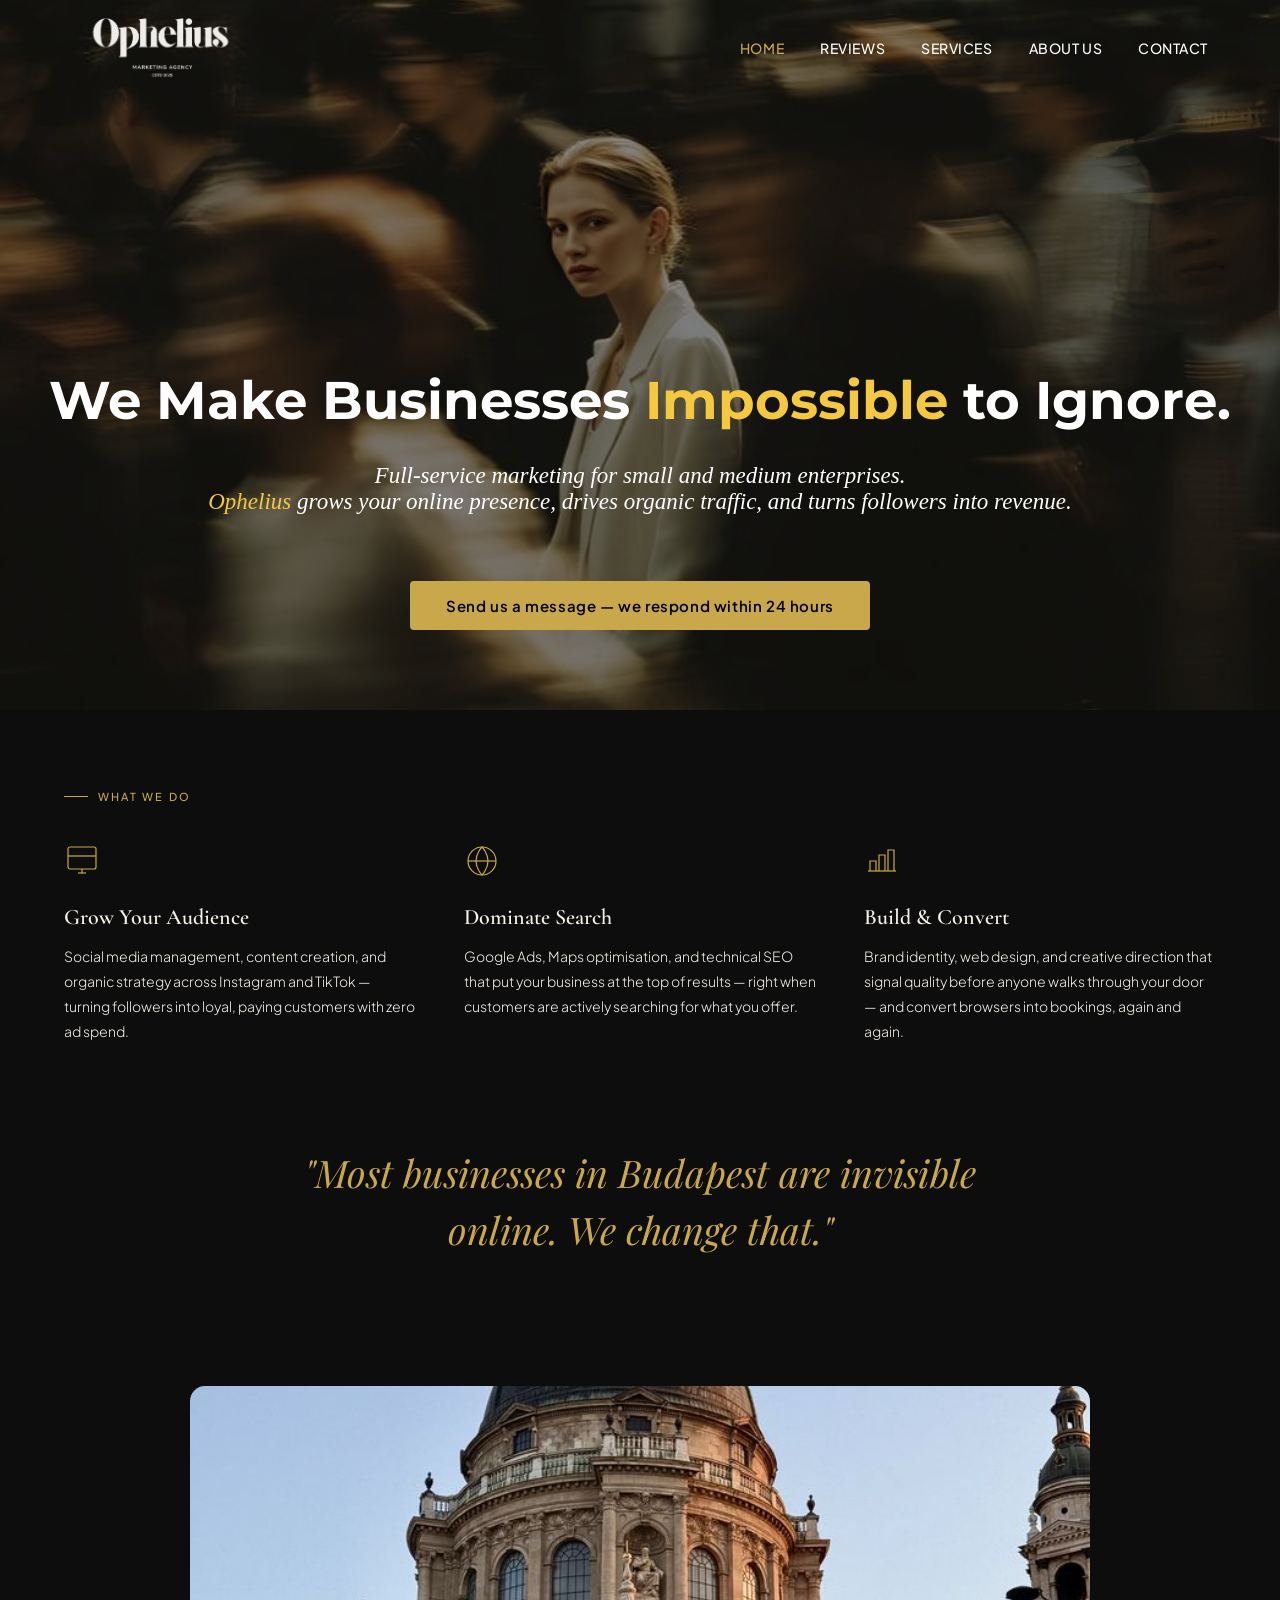
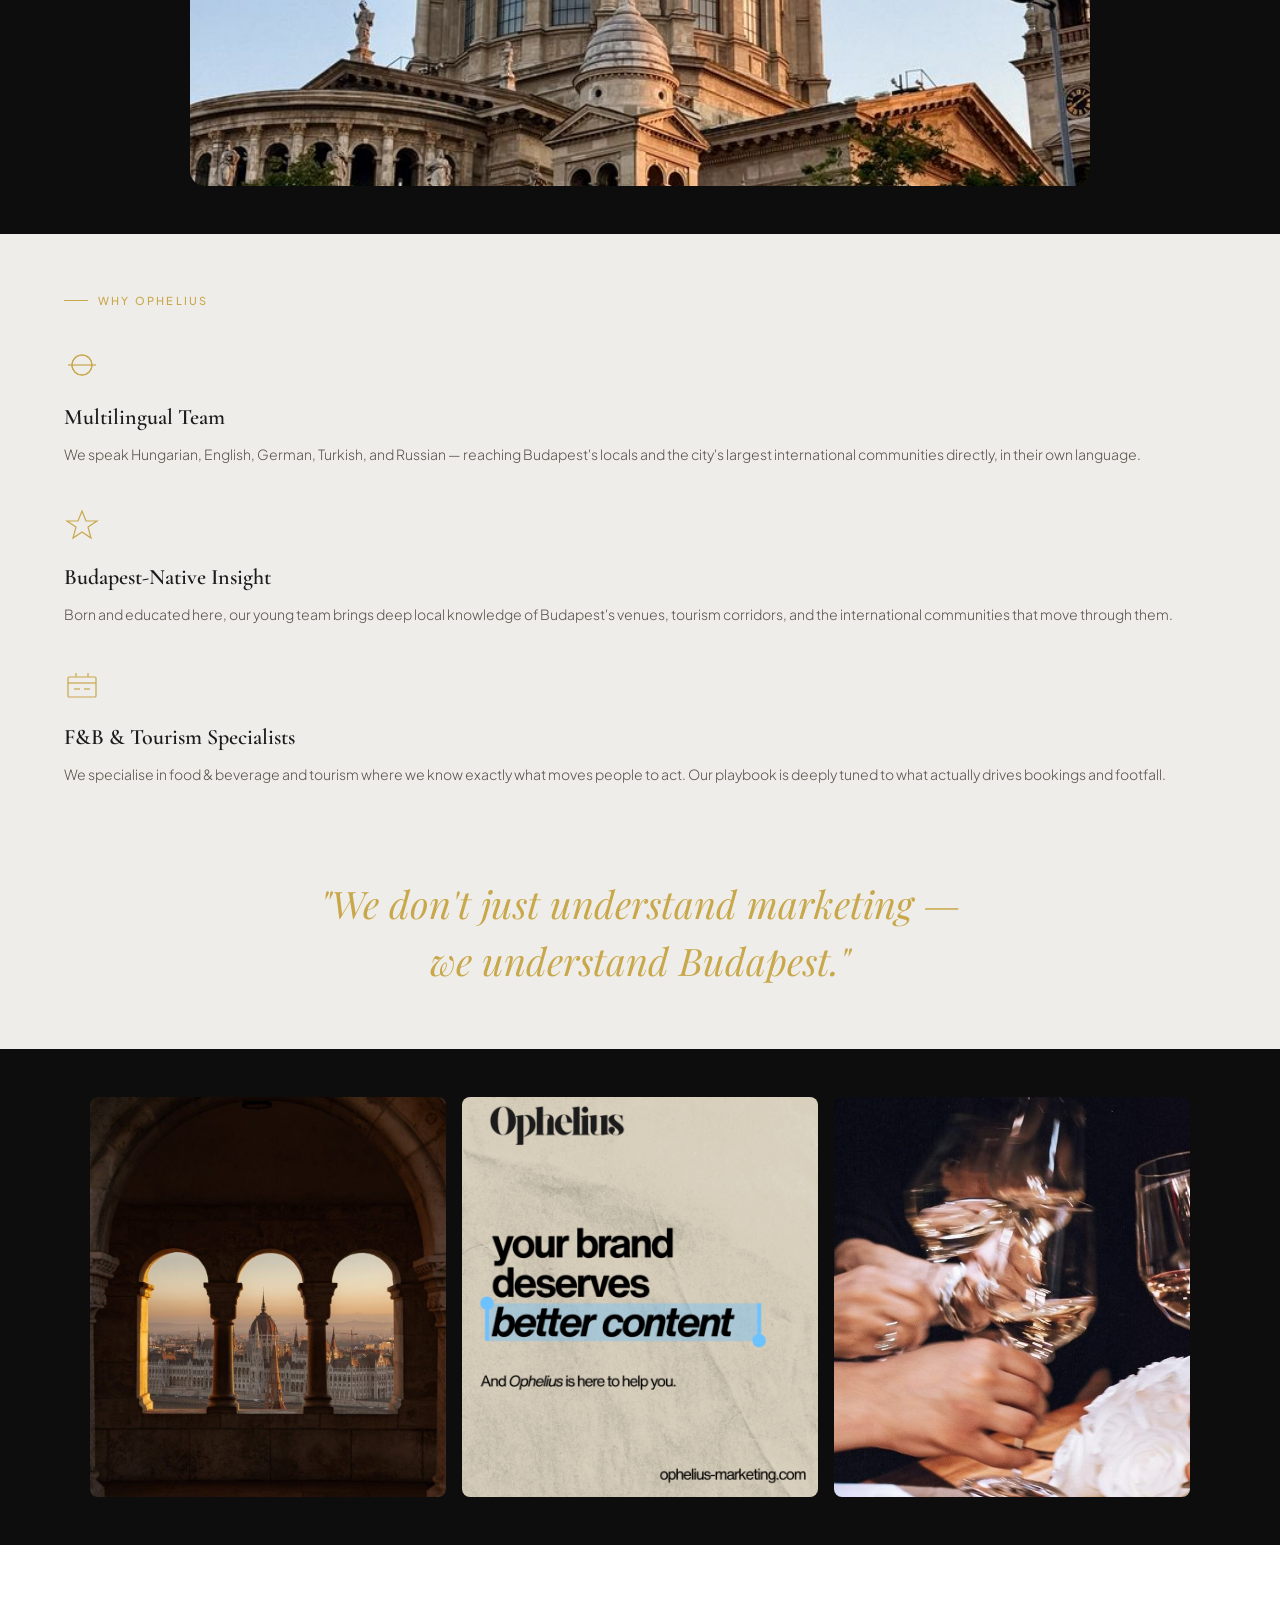
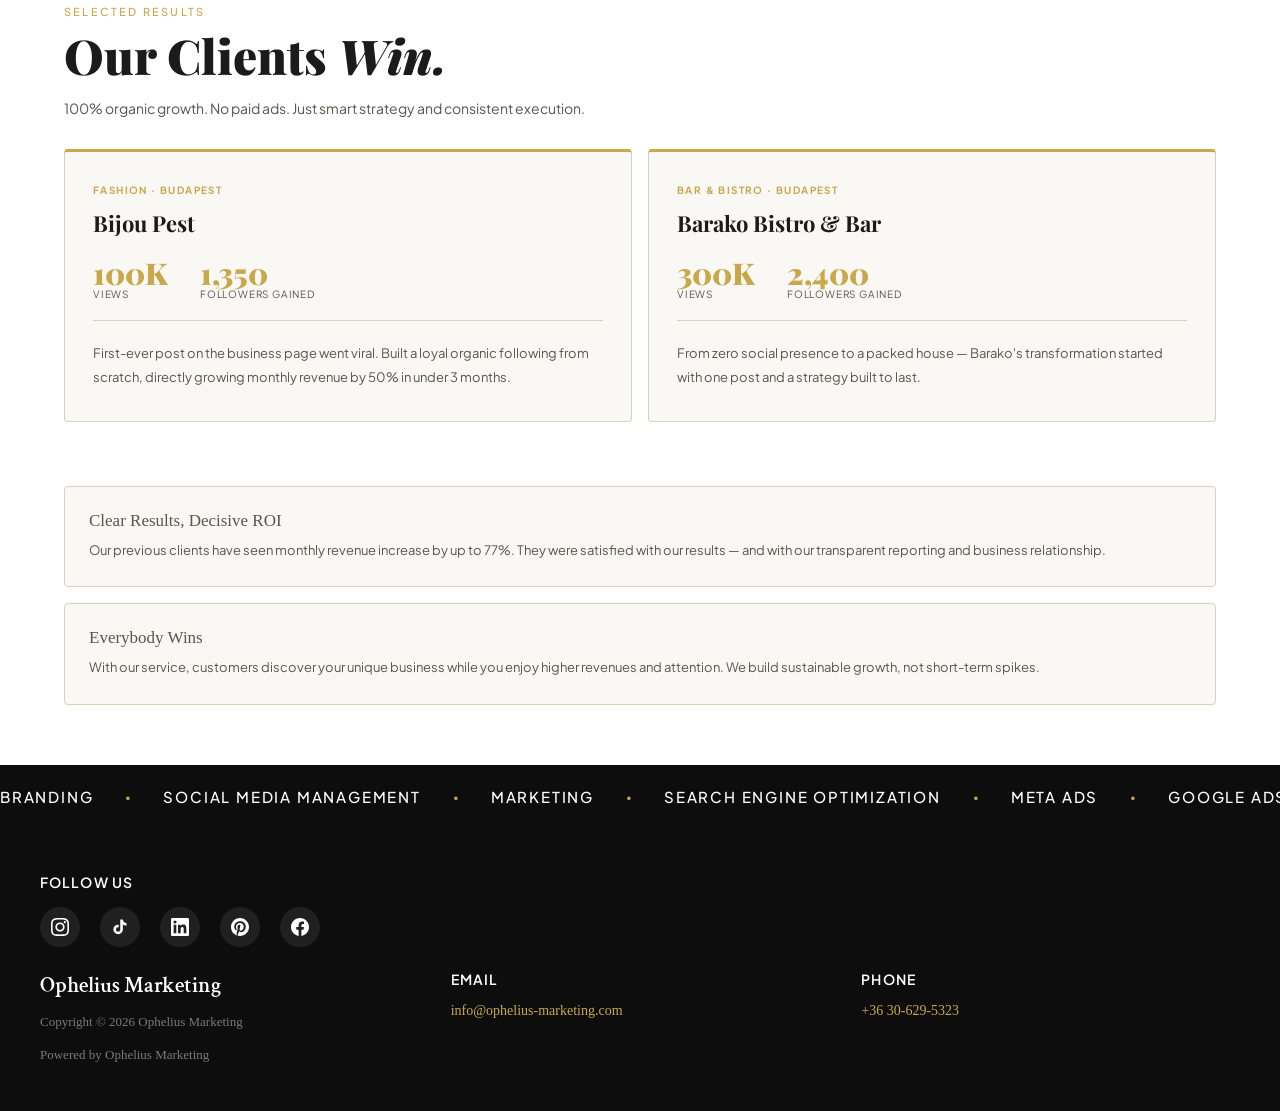
<file: index.html>
<!DOCTYPE html>
<html lang="en">
<head>
  <meta charset="UTF-8">
  <meta name="viewport" content="width=device-width, initial-scale=1">
  <title>Ophelius Marketing | Budapest Digital Marketing Agency</title>
  <meta name="description" content="Ophelius Marketing is Budapest's full-service digital marketing agency. We grow local businesses through social media, SEO, Google Ads, and brand strategy — with proven results.">
  <link rel="preconnect" href="https://fonts.googleapis.com">
  <link rel="preconnect" href="https://fonts.gstatic.com" crossorigin>
  <link href="https://fonts.googleapis.com/css2?family=Crimson+Text:ital,wght@0,400;0,600;1,400;1,600&family=Plus+Jakarta+Sans:wght@300;400;500;600&family=Cormorant+Garamond:ital,wght@0,400;0,600;1,400&family=Playfair+Display:ital,wght@0,400;0,700;0,900;1,400&family=Montserrat:wght@400;500;600&display=swap" rel="stylesheet">
  <link rel="icon" type="image/png" sizes="192x192" href="assets/images/favicon.png">
  <link rel="icon" type="image/png" sizes="512x512" href="assets/images/favicon.png">
  <link rel="apple-touch-icon" href="assets/images/favicon.png">
  <link rel="shortcut icon" href="assets/images/favicon.png">
  <!-- Open Graph / Social -->
  <meta property="og:type" content="website">
  <meta property="og:url" content="https://ophelius-marketing.com/">
  <meta property="og:title" content="Ophelius Marketing | Budapest Digital Marketing Agency">
  <meta property="og:description" content="Ophelius Marketing is Budapest's full-service digital marketing agency. We grow local businesses through social media, SEO, Google Ads, and brand strategy — with proven results.">
  <meta property="og:image" content="https://ophelius-marketing.com/assets/images/favicon.png">
  <link rel="stylesheet" href="assets/style.css">
</head>
<body class="page-wrap">

  <!-- ===================== HEADER ===================== -->
  <header class="site-header" id="site-header">
    <div class="header-inner">
      <a href="index.html" class="site-logo" aria-label="Ophelius Marketing">
        <img src="assets/images/cropped-cropped-LOGO-1-1-365x122.png" alt="Ophelius Marketing" width="180">
      </a>
      <nav class="site-nav" aria-label="Primary Navigation">
        <ul>
          <li><a href="index.html" class="active">Home</a></li>
          <li><a href="blogs.html">Reviews</a></li>
          <li><a href="gallery.html">Services</a></li>
          <li><a href="biography.html">About Us</a></li>
          <li><a href="contact.html">Contact</a></li>
        </ul>
      </nav>
      <button class="nav-toggle" id="nav-toggle" aria-label="Open menu" aria-expanded="false">
        <span></span><span></span><span></span>
      </button>
    </div>
  </header>

  <!-- Mobile menu -->
  <div class="mobile-menu" id="mobile-menu" role="dialog" aria-label="Mobile Navigation">
    <button class="mobile-close" id="mobile-close" aria-label="Close menu">&times;</button>
    <a href="index.html">Home</a>
    <a href="blogs.html">Reviews</a>
    <a href="gallery.html">Services</a>
    <a href="biography.html">About Us</a>
    <a href="contact.html">Contact</a>
  </div>

  <!-- ===================== MAIN ===================== -->
  <main>

    <!-- HERO -->
    <section class="hero" style="background-image: url('assets/images/0bbeb3fa6878ac8c0784dcdfbcbe0fd9.png');">
      <div class="hero-content">
        <h1 class="hero-title"><b>We Make Businesses <span style="color:#F5C842">Impossible</span> to Ignore.</b></h1>
        <p class="hero-subtitle">
          <i>Full-service marketing for small and medium enterprises.</i><br>
          <i><span style="color:#F5C842">Ophelius</span> grows your online presence, drives organic traffic, and turns followers into revenue.</i>
        </p>
        <a href="contact.html" class="hero-cta">Send us a message — we respond within 24 hours</a>
      </div>
    </section>

    <!-- WHAT WE DO -->
    <section class="section-dark">
      <div class="container">
        <div class="section-label">What We Do</div>

        <div class="services-grid">

          <!-- Grow Your Audience -->
          <div class="service-item">
            <svg class="service-icon" viewBox="0 0 36 36" fill="none" stroke="#C9A84C" stroke-width="1.2">
              <rect x="4" y="4" width="28" height="22" rx="2"/>
              <path d="M4 13 L32 13"/>
              <path d="M14 30 L22 30"/>
              <path d="M18 26 L18 30"/>
            </svg>
            <div class="service-title">Grow Your Audience</div>
            <p class="service-desc">Social media management, content creation, and organic strategy across Instagram and TikTok — turning followers into loyal, paying customers with zero ad spend.</p>
          </div>

          <!-- Dominate Search -->
          <div class="service-item">
            <svg class="service-icon" viewBox="0 0 36 36" fill="none" stroke="#C9A84C" stroke-width="1.2">
              <circle cx="18" cy="18" r="14"/>
              <path d="M18 4 C18 4 24 10 24 18 C24 26 18 32 18 32"/>
              <path d="M18 4 C18 4 12 10 12 18 C12 26 18 32 18 32"/>
              <path d="M4 18 L32 18"/>
            </svg>
            <div class="service-title">Dominate Search</div>
            <p class="service-desc">Google Ads, Maps optimisation, and technical SEO that put your business at the top of results — right when customers are actively searching for what you offer.</p>
          </div>

          <!-- Build & Convert -->
          <div class="service-item">
            <svg class="service-icon" viewBox="0 0 36 36" fill="none" stroke="#C9A84C" stroke-width="1.2">
              <path d="M6 28 L6 18 L12 18 L12 28"/>
              <path d="M15 28 L15 12 L21 12 L21 28"/>
              <path d="M24 28 L24 7 L30 7 L30 28"/>
              <path d="M4 28 L32 28"/>
            </svg>
            <div class="service-title">Build &amp; Convert</div>
            <p class="service-desc">Brand identity, web design, and creative direction that signal quality before anyone walks through your door — and convert browsers into bookings, again and again.</p>
          </div>

        </div>

        <div class="section-pullquote">"Most businesses in Budapest are invisible online. We change that."</div>
      </div>
    </section>

    <!-- IMAGE GRID 1 -->
    <section class="section-img-pad">
      <div style="max-width:900px; margin:0 auto;">
        <img src="assets/images/St_-Stephens-Basilica-Budapest-Hungary-🇭🇺-1-1.png" alt="St. Stephen's Basilica Budapest" style="border-radius:15px; width:100%; height:400px; object-fit:cover;">
      </div>
    </section>

    <!-- WHY OPHELIUS -->
    <section class="section-light section-why-pad">
      <div class="container">
        <div class="section-label">Why Ophelius</div>

        <div class="why-stack">

          <div class="why-item">
            <svg class="why-icon" viewBox="0 0 36 36" fill="none" stroke="#C9A84C" stroke-width="1.2">
              <circle cx="18" cy="18" r="10"/>
              <path d="M18 8 C12 8 8 13 8 18 C8 23 12 28 18 28"/>
              <path d="M18 8 C24 8 28 13 28 18 C28 23 24 28 18 28"/>
              <path d="M4 18 L32 18"/>
            </svg>
            <div class="why-title">Multilingual Team</div>
            <p class="why-desc">We speak Hungarian, English, German, Turkish, and Russian — reaching Budapest's locals and the city's largest international communities directly, in their own language.</p>
          </div>

          <div class="why-item">
            <svg class="why-icon" viewBox="0 0 36 36" fill="none" stroke="#C9A84C" stroke-width="1.2">
              <path d="M18 4 L22 14 L33 14 L24 20 L27 31 L18 25 L9 31 L12 20 L3 14 L14 14 Z"/>
            </svg>
            <div class="why-title">Budapest-Native Insight</div>
            <p class="why-desc">Born and educated here, our young team brings deep local knowledge of Budapest's venues, tourism corridors, and the international communities that move through them.</p>
          </div>

          <div class="why-item">
            <svg class="why-icon" viewBox="0 0 36 36" fill="none" stroke="#C9A84C" stroke-width="1.2">
              <rect x="4" y="10" width="28" height="20" rx="1"/>
              <path d="M4 16 L32 16"/>
              <path d="M12 10 L12 6"/>
              <path d="M24 10 L24 6"/>
              <path d="M10 22 L16 22"/>
              <path d="M20 22 L26 22"/>
            </svg>
            <div class="why-title">F&amp;B &amp; Tourism Specialists</div>
            <p class="why-desc">We specialise in food &amp; beverage and tourism where we know exactly what moves people to act. Our playbook is deeply tuned to what actually drives bookings and footfall.</p>
          </div>

        </div>

        <div class="section-pullquote" style="font-size: clamp(20px,5vw,38px);">
          "We don't just understand marketing —<br>we understand Budapest."
        </div>
      </div>
    </section>

    <!-- IMAGE GRID 2 -->
    <section class="section-img-pad">
      <div class="img-grid-3" style="max-width:1100px; margin:0 auto;">
        <img src="assets/images/1bec7fcb-c4ce-4c2f-89c2-190b8e54db8b.jpg" alt="Ophelius team" style="border-radius:8px; height:400px; object-fit:cover;">
        <img src="assets/images/1-6-768x1024.png" alt="Marketing results" style="border-radius:8px; height:400px; object-fit:cover;">
        <img src="assets/images/ca3330f223b7a6a7fc8e0fd6c799f4d2.jpg" alt="Budapest marketing" class="hide-mobile" style="border-radius:8px; height:400px; object-fit:cover;">
      </div>
    </section>

    <!-- OUR CLIENTS WIN -->
    <section class="results-section">
      <div class="container">
        <div class="results-label">Selected Results</div>
        <h2 class="results-headline">Our Clients <em style="font-style:italic">Win.</em></h2>
        <p class="results-subtext">100% organic growth. No paid ads. Just smart strategy and consistent execution.</p>

        <div class="results-cards">

          <!-- Bijou Pest -->
          <div class="result-card">
            <div class="result-card-body">
              <div class="result-card-tag">Fashion · Budapest</div>
              <div class="result-card-name">Bijou Pest</div>
              <div class="result-stats">
                <div>
                  <div class="result-stat-number">100K</div>
                  <div class="result-stat-label">Views</div>
                </div>
                <div>
                  <div class="result-stat-number">1,350</div>
                  <div class="result-stat-label">Followers Gained</div>
                </div>
              </div>
              <p class="result-card-desc">First-ever post on the business page went viral. Built a loyal organic following from scratch, directly growing monthly revenue by 50% in under 3 months.</p>
            </div>
          </div>

          <!-- Barako Bistro -->
          <div class="result-card">
            <div class="result-card-body">
              <div class="result-card-tag">Bar &amp; Bistro · Budapest</div>
              <div class="result-card-name">Barako Bistro &amp; Bar</div>
              <div class="result-stats">
                <div>
                  <div class="result-stat-number">300K</div>
                  <div class="result-stat-label">Views</div>
                </div>
                <div>
                  <div class="result-stat-number">2,400</div>
                  <div class="result-stat-label">Followers Gained</div>
                </div>
              </div>
              <p class="result-card-desc">From zero social presence to a packed house — Barako's transformation started with one post and a strategy built to last.</p>
            </div>
          </div>

        </div>

        <div class="value-props">
          <div class="value-prop">
            <span class="value-prop-title">Clear Results, Decisive ROI</span>
            <p class="value-prop-desc">Our previous clients have seen monthly revenue increase by up to 77%. They were satisfied with our results — and with our transparent reporting and business relationship.</p>
          </div>
          <div class="value-prop">
            <span class="value-prop-title">Everybody Wins</span>
            <p class="value-prop-desc">With our service, customers discover your unique business while you enjoy higher revenues and attention. We build sustainable growth, not short-term spikes.</p>
          </div>
        </div>
      </div>
    </section>

    <!-- WORD TICKER -->
    <section class="word-ticker-section">
      <div class="word-ticker-track">
        <span>Branding</span><span class="ticker-dot">&#8226;</span>
        <span>Social Media Management</span><span class="ticker-dot">&#8226;</span>
        <span>Marketing</span><span class="ticker-dot">&#8226;</span>
        <span>Search Engine Optimization</span><span class="ticker-dot">&#8226;</span>
        <span>Meta Ads</span><span class="ticker-dot">&#8226;</span>
        <span>Google Ads</span><span class="ticker-dot">&#8226;</span>
        <span>ROI-Focused</span><span class="ticker-dot">&#8226;</span>
        <span>Brand Identity</span><span class="ticker-dot">&#8226;</span>
        <span>Content Marketing</span><span class="ticker-dot">&#8226;</span>
        <span>Full-Service Agency</span><span class="ticker-dot">&#8226;</span>
        <span>Branding</span><span class="ticker-dot">&#8226;</span>
        <span>Social Media Management</span><span class="ticker-dot">&#8226;</span>
        <span>Marketing</span><span class="ticker-dot">&#8226;</span>
        <span>Search Engine Optimization</span><span class="ticker-dot">&#8226;</span>
        <span>Meta Ads</span><span class="ticker-dot">&#8226;</span>
        <span>Google Ads</span><span class="ticker-dot">&#8226;</span>
        <span>ROI-Focused</span><span class="ticker-dot">&#8226;</span>
        <span>Brand Identity</span><span class="ticker-dot">&#8226;</span>
        <span>Content Marketing</span><span class="ticker-dot">&#8226;</span>
        <span>Full-Service Agency</span><span class="ticker-dot">&#8226;</span>
      </div>
    </section>

  </main>

  <!-- ===================== FOOTER ===================== -->
  <footer class="site-footer">
    <div class="footer-social" style="max-width:1200px; margin:0 auto 24px; padding:0;">
      <h3>Follow Us</h3>
      <div class="social-links">
        <a href="https://www.instagram.com/opheliusmarketing/" target="_blank" rel="noopener" aria-label="Instagram">
          <svg viewBox="0 0 24 24" xmlns="http://www.w3.org/2000/svg"><path d="M12 2.163c3.204 0 3.584.012 4.85.07 3.252.148 4.771 1.691 4.919 4.919.058 1.265.069 1.645.069 4.849 0 3.205-.012 3.584-.069 4.849-.149 3.225-1.664 4.771-4.919 4.919-1.266.058-1.644.07-4.85.07-3.204 0-3.584-.012-4.849-.07-3.26-.149-4.771-1.699-4.919-4.92-.058-1.265-.07-1.644-.07-4.849 0-3.204.013-3.583.07-4.849.149-3.227 1.664-4.771 4.919-4.919 1.266-.057 1.645-.069 4.849-.069zm0-2.163c-3.259 0-3.667.014-4.947.072-4.358.2-6.78 2.618-6.98 6.98-.059 1.281-.073 1.689-.073 4.948 0 3.259.014 3.668.072 4.948.2 4.358 2.618 6.78 6.98 6.98 1.281.058 1.689.072 4.948.072 3.259 0 3.668-.014 4.948-.072 4.354-.2 6.782-2.618 6.979-6.98.059-1.28.073-1.689.073-4.948 0-3.259-.014-3.667-.072-4.947-.196-4.354-2.617-6.78-6.979-6.98-1.281-.059-1.69-.073-4.949-.073zm0 5.838c-3.403 0-6.162 2.759-6.162 6.162s2.759 6.163 6.162 6.163 6.162-2.759 6.162-6.163c0-3.403-2.759-6.162-6.162-6.162zm0 10.162c-2.209 0-4-1.79-4-4 0-2.209 1.791-4 4-4s4 1.791 4 4c0 2.21-1.791 4-4 4zm6.406-11.845c-.796 0-1.441.645-1.441 1.44s.645 1.44 1.441 1.44c.795 0 1.439-.645 1.439-1.44s-.644-1.44-1.439-1.44z"/></svg>
        </a>
        <a href="https://www.tiktok.com/@opheliusmarketing" target="_blank" rel="noopener" aria-label="TikTok">
          <svg viewBox="0 0 24 24" xmlns="http://www.w3.org/2000/svg"><path d="M19.59 6.69a4.83 4.83 0 01-3.77-4.25V2h-3.45v13.67a2.89 2.89 0 01-2.88 2.5 2.89 2.89 0 01-2.89-2.89 2.89 2.89 0 012.89-2.89c.28 0 .54.04.79.1V9.01a6.27 6.27 0 00-.79-.05 6.34 6.34 0 00-6.34 6.34 6.34 6.34 0 006.34 6.34 6.34 6.34 0 006.33-6.34V8.69a8.22 8.22 0 004.79 1.53V6.77a4.85 4.85 0 01-1.02-.08z"/></svg>
        </a>
        <a href="https://www.linkedin.com/company/ophelius-marketing/" target="_blank" rel="noopener" aria-label="LinkedIn">
          <svg viewBox="0 0 24 24" xmlns="http://www.w3.org/2000/svg"><path d="M20.447 20.452h-3.554v-5.569c0-1.328-.027-3.037-1.852-3.037-1.853 0-2.136 1.445-2.136 2.939v5.667H9.351V9h3.414v1.561h.046c.477-.9 1.637-1.85 3.37-1.85 3.601 0 4.267 2.37 4.267 5.455v6.286zM5.337 7.433a2.062 2.062 0 01-2.063-2.065 2.064 2.064 0 112.063 2.065zm1.782 13.019H3.555V9h3.564v11.452zM22.225 0H1.771C.792 0 0 .774 0 1.729v20.542C0 23.227.792 24 1.771 24h20.451C23.2 24 24 23.227 24 22.271V1.729C24 .774 23.2 0 22.222 0h.003z"/></svg>
        </a>
        <a href="https://de.pinterest.com/opheliusmarketing/" target="_blank" rel="noopener" aria-label="Pinterest">
          <svg viewBox="0 0 24 24" xmlns="http://www.w3.org/2000/svg"><path d="M12 0C5.373 0 0 5.373 0 12c0 5.084 3.163 9.426 7.627 11.174-.105-.949-.2-2.405.042-3.441.218-.937 1.407-5.965 1.407-5.965s-.359-.719-.359-1.782c0-1.668.967-2.914 2.171-2.914 1.023 0 1.518.769 1.518 1.69 0 1.029-.655 2.568-.994 3.995-.283 1.194.599 2.169 1.777 2.169 2.133 0 3.772-2.249 3.772-5.495 0-2.873-2.064-4.882-5.012-4.882-3.414 0-5.418 2.561-5.418 5.207 0 1.031.397 2.138.893 2.738a.36.36 0 01.083.345l-.333 1.36c-.053.22-.174.267-.402.161-1.499-.698-2.436-2.889-2.436-4.649 0-3.785 2.75-7.262 7.929-7.262 4.163 0 7.398 2.967 7.398 6.931 0 4.136-2.607 7.464-6.227 7.464-1.216 0-2.359-.632-2.75-1.378l-.748 2.853c-.271 1.043-1.002 2.35-1.492 3.146C9.57 23.812 10.763 24 12 24c6.627 0 12-5.373 12-12S18.627 0 12 0z"/></svg>
        </a>
        <a href="https://www.facebook.com/profile.php?id=61568057847936" target="_blank" rel="noopener" aria-label="Facebook">
          <svg viewBox="0 0 24 24" xmlns="http://www.w3.org/2000/svg"><path d="M24 12.073c0-6.627-5.373-12-12-12s-12 5.373-12 12c0 5.99 4.388 10.954 10.125 11.854v-8.385H7.078v-3.47h3.047V9.43c0-3.007 1.792-4.669 4.533-4.669 1.312 0 2.686.235 2.686.235v2.953H15.83c-1.491 0-1.956.925-1.956 1.874v2.25h3.328l-.532 3.47h-2.796v8.385C19.612 23.027 24 18.062 24 12.073z"/></svg>
        </a>
      </div>
    </div>

    <div class="footer-inner">
      <div class="footer-brand">
        <div class="footer-brand-name">Ophelius Marketing</div>
        <div class="footer-copyright">
          <p>Copyright &copy; 2026 Ophelius Marketing</p>
          <p>Powered by Ophelius Marketing</p>
        </div>
      </div>
      <div class="footer-col">
        <h3>Email</h3>
        <p><a href="mailto:info@ophelius-marketing.com">info@ophelius-marketing.com</a></p>
      </div>
      <div class="footer-col">
        <h3>Phone</h3>
        <p><a href="tel:+36306295323">+36 30-629-5323</a></p>
      </div>
    </div>
  </footer>

  <script>
    // Header scroll behavior
    const header = document.getElementById('site-header');
    window.addEventListener('scroll', () => {
      if (window.scrollY > 60) header.classList.add('scrolled');
      else header.classList.remove('scrolled');
    });

    // Mobile menu
    const navToggle = document.getElementById('nav-toggle');
    const mobileMenu = document.getElementById('mobile-menu');
    const mobileClose = document.getElementById('mobile-close');

    navToggle.addEventListener('click', () => {
      mobileMenu.classList.add('open');
      navToggle.setAttribute('aria-expanded', 'true');
    });
    mobileClose.addEventListener('click', () => {
      mobileMenu.classList.remove('open');
      navToggle.setAttribute('aria-expanded', 'false');
    });
  </script>
</body>
</html>
</file>
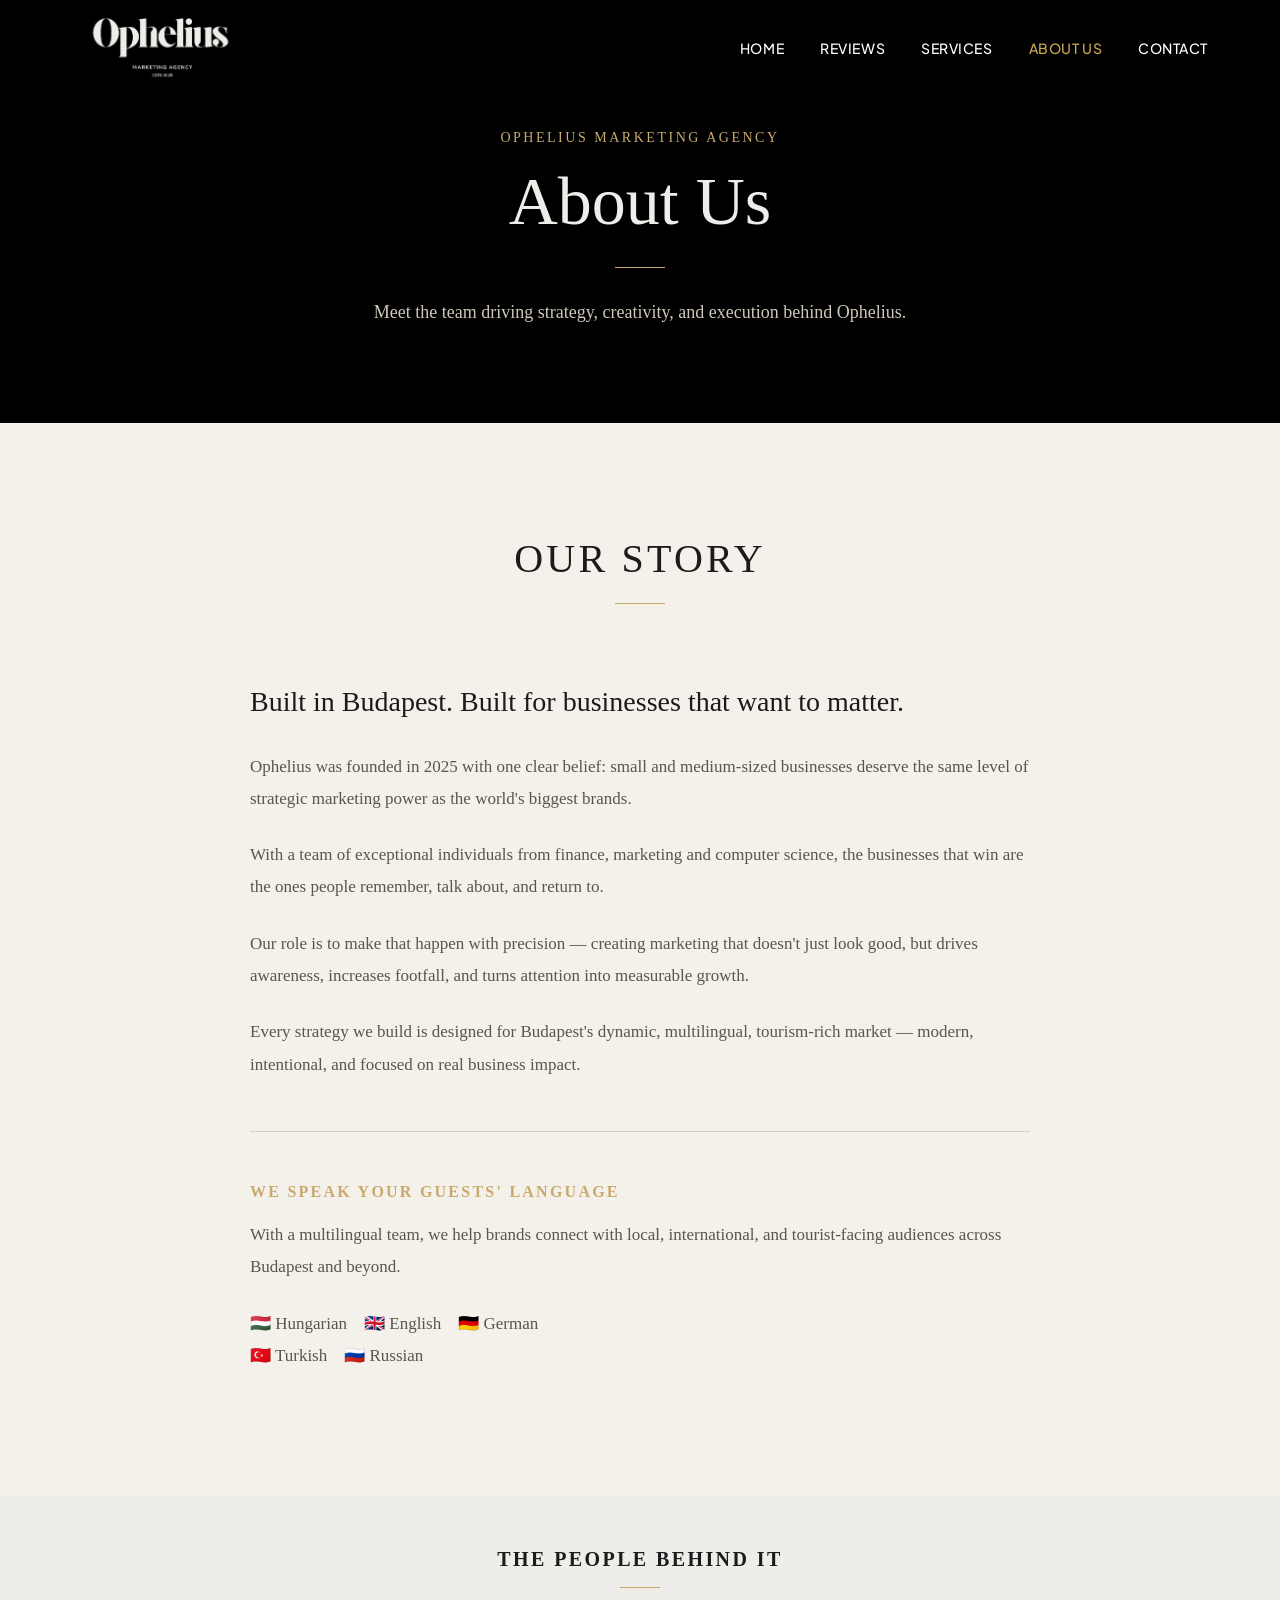
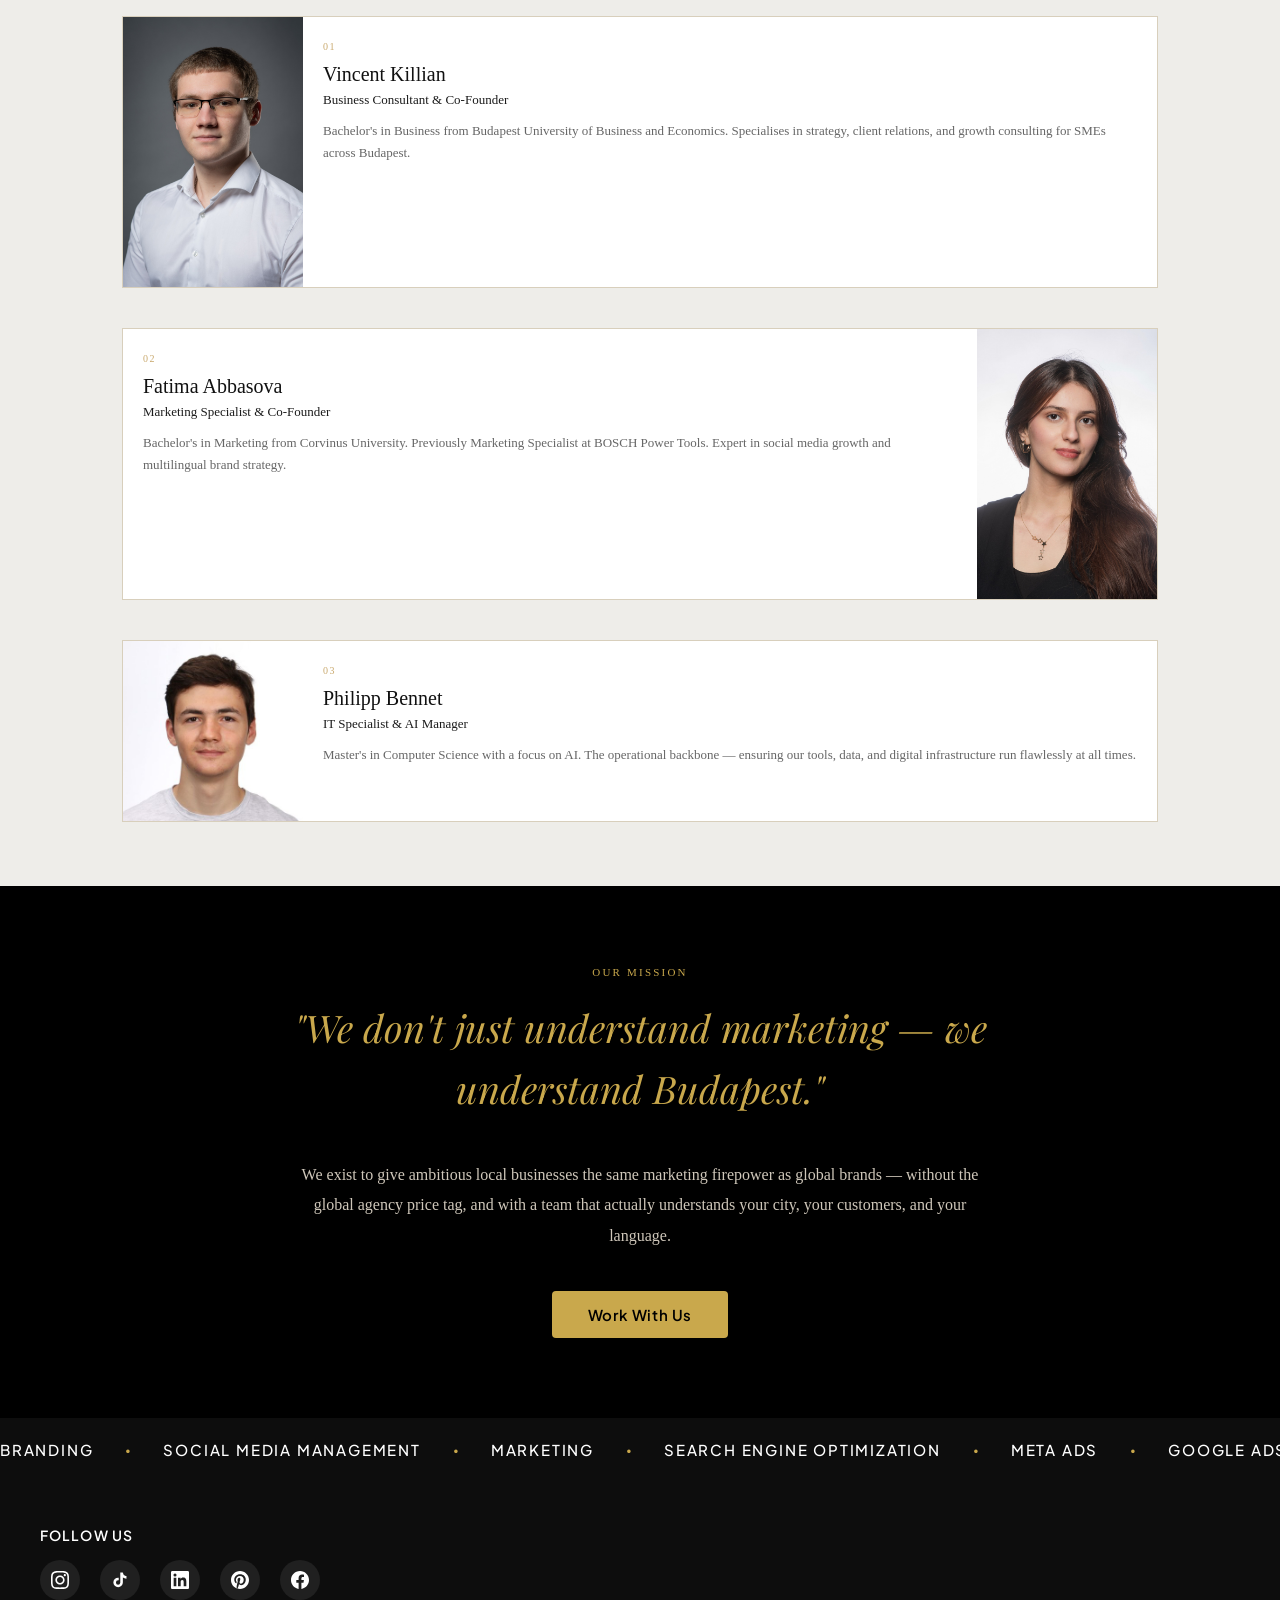
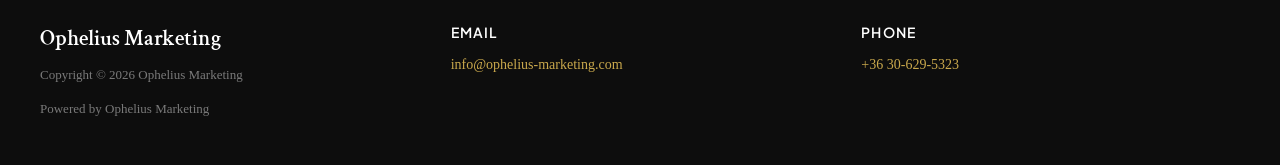
<file: biography.html>
<!DOCTYPE html>
<html lang="en">
<head>
  <meta charset="UTF-8">
  <meta name="viewport" content="width=device-width, initial-scale=1">
  <title>About Us | Ophelius Marketing Budapest</title>
  <meta name="description" content="Meet the team driving strategy, creativity, and execution behind Ophelius Marketing — built in Budapest, built for businesses that want to matter.">
  <link rel="preconnect" href="https://fonts.googleapis.com">
  <link rel="preconnect" href="https://fonts.gstatic.com" crossorigin>
  <link href="https://fonts.googleapis.com/css2?family=Crimson+Text:ital,wght@0,400;0,600;1,400;1,600&family=Plus+Jakarta+Sans:wght@300;400;500;600&family=Playfair+Display:ital,wght@0,400;0,700;0,900;1,400&family=Montserrat:wght@400;500;600&display=swap" rel="stylesheet">
  <link rel="icon" type="image/png" href="assets/images/favicon.png">
  <link rel="apple-touch-icon" href="assets/images/favicon.png">
  <link rel="stylesheet" href="assets/style.css">
  <style>
    /* Ticker / logo carousel */
    .logo-ticker {
      background: #f4f1eb;
      padding: 40px 0;
      overflow: hidden;
      border-top: 1px solid #d8cfbc;
      border-bottom: 1px solid #d8cfbc;
    }
    .ticker-label {
      text-align: center;
      font-family: Georgia, serif;
      font-size: 11px;
      letter-spacing: 0.2em;
      color: #c9a96e;
      text-transform: uppercase;
      margin-bottom: 28px;
    }
    .ticker-track {
      display: flex;
      gap: 80px;
      align-items: center;
      animation: ticker-scroll 20s linear infinite;
      width: max-content;
    }
    .ticker-track img {
      height: 40px;
      width: auto;
      opacity: 0.55;
      filter: grayscale(100%);
      transition: opacity 0.3s, filter 0.3s;
    }
    .ticker-track img:hover { opacity: 1; filter: none; }
    @keyframes ticker-scroll {
      0%   { transform: translateX(0); }
      100% { transform: translateX(-50%); }
    }
    .ticker-wrap {
      overflow: hidden;
      position: relative;
    }
    .ticker-wrap::before,
    .ticker-wrap::after {
      content: '';
      position: absolute;
      top: 0; bottom: 0;
      width: 80px;
      z-index: 2;
    }
    .ticker-wrap::before { left: 0; background: linear-gradient(to right, #f4f1eb, transparent); }
    .ticker-wrap::after  { right: 0; background: linear-gradient(to left, #f4f1eb, transparent); }
  </style>
</head>
<body class="page-wrap">

  <!-- ===================== HEADER ===================== -->
  <header class="site-header scrolled" id="site-header">
    <div class="header-inner">
      <a href="index.html" class="site-logo" aria-label="Ophelius Marketing">
        <img src="assets/images/cropped-cropped-LOGO-1-1-365x122.png" alt="Ophelius Marketing" width="180">
      </a>
      <nav class="site-nav" aria-label="Primary Navigation">
        <ul>
          <li><a href="index.html">Home</a></li>
          <li><a href="blogs.html">Reviews</a></li>
          <li><a href="gallery.html">Services</a></li>
          <li><a href="biography.html" class="active">About Us</a></li>
          <li><a href="contact.html">Contact</a></li>
        </ul>
      </nav>
      <button class="nav-toggle" id="nav-toggle" aria-label="Open menu" aria-expanded="false">
        <span></span><span></span><span></span>
      </button>
    </div>
  </header>

  <!-- Mobile menu -->
  <div class="mobile-menu" id="mobile-menu" role="dialog" aria-label="Mobile Navigation">
    <button class="mobile-close" id="mobile-close" aria-label="Close menu">&times;</button>
    <a href="index.html">Home</a>
    <a href="blogs.html">Reviews</a>
    <a href="gallery.html">Services</a>
    <a href="biography.html">About Us</a>
    <a href="contact.html">Contact</a>
  </div>

  <!-- ===================== MAIN ===================== -->
  <main>

    <!-- PAGE HERO -->
    <section class="page-hero">
      <p class="page-hero-label">Ophelius Marketing Agency</p>
      <h1>About Us</h1>
      <div class="page-hero-rule"></div>
      <p class="page-hero-desc">Meet the team driving strategy, creativity, and execution behind Ophelius.</p>
    </section>

    <!-- OUR STORY -->
    <section class="story-section">
      <div class="story-header">
        <h2>Our Story</h2>
        <div class="story-rule"></div>
      </div>

      <div class="story-body">
        <div class="story-content">

          <h3>Built in Budapest. Built for businesses that want to matter.</h3>

          <p>Ophelius was founded in 2025 with one clear belief: small and medium-sized businesses deserve the same level of strategic marketing power as the world's biggest brands.</p>

          <p>With a team of exceptional individuals from finance, marketing and computer science, the businesses that win are the ones people remember, talk about, and return to.</p>

          <p>Our role is to make that happen with precision — creating marketing that doesn't just look good, but drives awareness, increases footfall, and turns attention into measurable growth.</p>

          <p>Every strategy we build is designed for Budapest's dynamic, multilingual, tourism-rich market — modern, intentional, and focused on real business impact.</p>

          <div class="story-divider"></div>

          <h4 class="languages-heading">We speak your guests' language</h4>

          <p class="languages-intro">With a multilingual team, we help brands connect with local, international, and tourist-facing audiences across Budapest and beyond.</p>

          <p class="languages-list">
            🇭🇺 Hungarian &nbsp;&nbsp; 🇬🇧 English &nbsp;&nbsp; 🇩🇪 German<br>
            🇹🇷 Turkish &nbsp;&nbsp; 🇷🇺 Russian
          </p>

        </div>
      </div>
    </section>

    <!-- TEAM -->
    <section class="team-section">
      <div class="team-header">
        <p>The People Behind It</p>
        <div class="team-rule"></div>
      </div>

      <div class="team-grid">

        <div class="team-card">
          <img src="assets/images/Vincent-Killian.jpg" alt="Vincent Killian">
          <div class="team-card-body">
            <p class="team-card-num">01</p>
            <h3 class="team-card-name">Vincent Killian</h3>
            <p class="team-card-role">Business Consultant &amp; Co-Founder</p>
            <p class="team-card-bio">Bachelor's in Business from Budapest University of Business and Economics. Specialises in strategy, client relations, and growth consulting for SMEs across Budapest.</p>
          </div>
        </div>

        <div class="team-card team-card--reverse">
          <img src="assets/images/Fatima-Abbasova.jpg" alt="Fatima Abbasova">
          <div class="team-card-body">
            <p class="team-card-num">02</p>
            <h3 class="team-card-name">Fatima Abbasova</h3>
            <p class="team-card-role">Marketing Specialist &amp; Co-Founder</p>
            <p class="team-card-bio">Bachelor's in Marketing from Corvinus University. Previously Marketing Specialist at BOSCH Power Tools. Expert in social media growth and multilingual brand strategy.</p>
          </div>
        </div>

        <div class="team-card">
          <img src="assets/images/Philipp-Bennet.jpg" alt="Philipp Bennet">
          <div class="team-card-body">
            <p class="team-card-num">03</p>
            <h3 class="team-card-name">Philipp Bennet</h3>
            <p class="team-card-role">IT Specialist &amp; AI Manager</p>
            <p class="team-card-bio">Master's in Computer Science with a focus on AI. The operational backbone — ensuring our tools, data, and digital infrastructure run flawlessly at all times.</p>
          </div>
        </div>

      </div>
    </section>


    <!-- VALUES / MISSION STRIP -->
    <section style="background:#000; padding:80px 24px; text-align:center;">
      <div style="max-width:700px; margin:0 auto;">
        <p style="font-family:Georgia,serif; font-size:11px; letter-spacing:0.2em; color:#c9a84c; text-transform:uppercase; margin:0 0 20px;">Our Mission</p>
        <p style="font-family:'Playfair Display',Georgia,serif; font-size:clamp(22px,4vw,38px); font-style:italic; font-weight:300; color:#c9a84c; line-height:1.6; margin:0 0 40px;">"We don't just understand marketing — we understand Budapest."</p>
        <p style="font-family:Georgia,serif; font-size:16px; color:#cfc7ba; line-height:1.9; margin:0 0 40px;">We exist to give ambitious local businesses the same marketing firepower as global brands — without the global agency price tag, and with a team that actually understands your city, your customers, and your language.</p>
        <a href="contact.html" style="display:inline-block; background:#c9a84c; color:#000; font-family:'Plus Jakarta Sans',sans-serif; font-size:15px; font-weight:600; padding:14px 36px; border-radius:4px; letter-spacing:0.04em; text-decoration:none;">Work With Us</a>
      </div>
    </section>

    <!-- WORD TICKER -->
    <section class="word-ticker-section">
      <div class="word-ticker-track">
        <span>Branding</span><span class="ticker-dot">&#8226;</span>
        <span>Social Media Management</span><span class="ticker-dot">&#8226;</span>
        <span>Marketing</span><span class="ticker-dot">&#8226;</span>
        <span>Search Engine Optimization</span><span class="ticker-dot">&#8226;</span>
        <span>Meta Ads</span><span class="ticker-dot">&#8226;</span>
        <span>Google Ads</span><span class="ticker-dot">&#8226;</span>
        <span>ROI-Focused</span><span class="ticker-dot">&#8226;</span>
        <span>Brand Identity</span><span class="ticker-dot">&#8226;</span>
        <span>Content Marketing</span><span class="ticker-dot">&#8226;</span>
        <span>Full-Service Agency</span><span class="ticker-dot">&#8226;</span>
        <span>Branding</span><span class="ticker-dot">&#8226;</span>
        <span>Social Media Management</span><span class="ticker-dot">&#8226;</span>
        <span>Marketing</span><span class="ticker-dot">&#8226;</span>
        <span>Search Engine Optimization</span><span class="ticker-dot">&#8226;</span>
        <span>Meta Ads</span><span class="ticker-dot">&#8226;</span>
        <span>Google Ads</span><span class="ticker-dot">&#8226;</span>
        <span>ROI-Focused</span><span class="ticker-dot">&#8226;</span>
        <span>Brand Identity</span><span class="ticker-dot">&#8226;</span>
        <span>Content Marketing</span><span class="ticker-dot">&#8226;</span>
        <span>Full-Service Agency</span><span class="ticker-dot">&#8226;</span>
      </div>
    </section>

  </main>

  <!-- ===================== FOOTER ===================== -->
  <footer class="site-footer">
    <div class="footer-social" style="max-width:1200px; margin:0 auto 24px; padding:0;">
      <h3>Follow Us</h3>
      <div class="social-links">
        <a href="https://www.instagram.com/opheliusmarketing/" target="_blank" rel="noopener" aria-label="Instagram">
          <svg viewBox="0 0 24 24" xmlns="http://www.w3.org/2000/svg"><path d="M12 2.163c3.204 0 3.584.012 4.85.07 3.252.148 4.771 1.691 4.919 4.919.058 1.265.069 1.645.069 4.849 0 3.205-.012 3.584-.069 4.849-.149 3.225-1.664 4.771-4.919 4.919-1.266.058-1.644.07-4.85.07-3.204 0-3.584-.012-4.849-.07-3.26-.149-4.771-1.699-4.919-4.92-.058-1.265-.07-1.644-.07-4.849 0-3.204.013-3.583.07-4.849.149-3.227 1.664-4.771 4.919-4.919 1.266-.057 1.645-.069 4.849-.069zm0-2.163c-3.259 0-3.667.014-4.947.072-4.358.2-6.78 2.618-6.98 6.98-.059 1.281-.073 1.689-.073 4.948 0 3.259.014 3.668.072 4.948.2 4.358 2.618 6.78 6.98 6.98 1.281.058 1.689.072 4.948.072 3.259 0 3.668-.014 4.948-.072 4.354-.2 6.782-2.618 6.979-6.98.059-1.28.073-1.689.073-4.948 0-3.259-.014-3.667-.072-4.947-.196-4.354-2.617-6.78-6.979-6.98-1.281-.059-1.69-.073-4.949-.073zm0 5.838c-3.403 0-6.162 2.759-6.162 6.162s2.759 6.163 6.162 6.163 6.162-2.759 6.162-6.163c0-3.403-2.759-6.162-6.162-6.162zm0 10.162c-2.209 0-4-1.79-4-4 0-2.209 1.791-4 4-4s4 1.791 4 4c0 2.21-1.791 4-4 4zm6.406-11.845c-.796 0-1.441.645-1.441 1.44s.645 1.44 1.441 1.44c.795 0 1.439-.645 1.439-1.44s-.644-1.44-1.439-1.44z"/></svg>
        </a>
        <a href="https://www.tiktok.com/@opheliusmarketing" target="_blank" rel="noopener" aria-label="TikTok">
          <svg viewBox="0 0 24 24" xmlns="http://www.w3.org/2000/svg"><path d="M19.59 6.69a4.83 4.83 0 01-3.77-4.25V2h-3.45v13.67a2.89 2.89 0 01-2.88 2.5 2.89 2.89 0 01-2.89-2.89 2.89 2.89 0 012.89-2.89c.28 0 .54.04.79.1V9.01a6.27 6.27 0 00-.79-.05 6.34 6.34 0 00-6.34 6.34 6.34 6.34 0 006.34 6.34 6.34 6.34 0 006.33-6.34V8.69a8.22 8.22 0 004.79 1.53V6.77a4.85 4.85 0 01-1.02-.08z"/></svg>
        </a>
        <a href="https://www.linkedin.com/company/ophelius-marketing/" target="_blank" rel="noopener" aria-label="LinkedIn">
          <svg viewBox="0 0 24 24" xmlns="http://www.w3.org/2000/svg"><path d="M20.447 20.452h-3.554v-5.569c0-1.328-.027-3.037-1.852-3.037-1.853 0-2.136 1.445-2.136 2.939v5.667H9.351V9h3.414v1.561h.046c.477-.9 1.637-1.85 3.37-1.85 3.601 0 4.267 2.37 4.267 5.455v6.286zM5.337 7.433a2.062 2.062 0 01-2.063-2.065 2.064 2.064 0 112.063 2.065zm1.782 13.019H3.555V9h3.564v11.452zM22.225 0H1.771C.792 0 0 .774 0 1.729v20.542C0 23.227.792 24 1.771 24h20.451C23.2 24 24 23.227 24 22.271V1.729C24 .774 23.2 0 22.222 0h.003z"/></svg>
        </a>
        <a href="https://de.pinterest.com/opheliusmarketing/" target="_blank" rel="noopener" aria-label="Pinterest">
          <svg viewBox="0 0 24 24" xmlns="http://www.w3.org/2000/svg"><path d="M12 0C5.373 0 0 5.373 0 12c0 5.084 3.163 9.426 7.627 11.174-.105-.949-.2-2.405.042-3.441.218-.937 1.407-5.965 1.407-5.965s-.359-.719-.359-1.782c0-1.668.967-2.914 2.171-2.914 1.023 0 1.518.769 1.518 1.69 0 1.029-.655 2.568-.994 3.995-.283 1.194.599 2.169 1.777 2.169 2.133 0 3.772-2.249 3.772-5.495 0-2.873-2.064-4.882-5.012-4.882-3.414 0-5.418 2.561-5.418 5.207 0 1.031.397 2.138.893 2.738a.36.36 0 01.083.345l-.333 1.36c-.053.22-.174.267-.402.161-1.499-.698-2.436-2.889-2.436-4.649 0-3.785 2.75-7.262 7.929-7.262 4.163 0 7.398 2.967 7.398 6.931 0 4.136-2.607 7.464-6.227 7.464-1.216 0-2.359-.632-2.75-1.378l-.748 2.853c-.271 1.043-1.002 2.35-1.492 3.146C9.57 23.812 10.763 24 12 24c6.627 0 12-5.373 12-12S18.627 0 12 0z"/></svg>
        </a>
        <a href="https://www.facebook.com/profile.php?id=61568057847936" target="_blank" rel="noopener" aria-label="Facebook">
          <svg viewBox="0 0 24 24" xmlns="http://www.w3.org/2000/svg"><path d="M24 12.073c0-6.627-5.373-12-12-12s-12 5.373-12 12c0 5.99 4.388 10.954 10.125 11.854v-8.385H7.078v-3.47h3.047V9.43c0-3.007 1.792-4.669 4.533-4.669 1.312 0 2.686.235 2.686.235v2.953H15.83c-1.491 0-1.956.925-1.956 1.874v2.25h3.328l-.532 3.47h-2.796v8.385C19.612 23.027 24 18.062 24 12.073z"/></svg>
        </a>
      </div>
    </div>
    <div class="footer-inner">
      <div class="footer-brand">
        <div class="footer-brand-name">Ophelius Marketing</div>
        <div class="footer-copyright">
          <p>Copyright &copy; 2026 Ophelius Marketing</p>
          <p>Powered by Ophelius Marketing</p>
        </div>
      </div>
      <div class="footer-col">
        <h3>Email</h3>
        <p><a href="mailto:info@ophelius-marketing.com">info@ophelius-marketing.com</a></p>
      </div>
      <div class="footer-col">
        <h3>Phone</h3>
        <p><a href="tel:+36306295323">+36 30-629-5323</a></p>
      </div>
    </div>
  </footer>

  <script>
    const header = document.getElementById('site-header');
    window.addEventListener('scroll', () => {
      if (window.scrollY > 10) header.classList.add('scrolled');
    });

    const navToggle = document.getElementById('nav-toggle');
    const mobileMenu = document.getElementById('mobile-menu');
    const mobileClose = document.getElementById('mobile-close');

    navToggle.addEventListener('click', () => {
      mobileMenu.classList.add('open');
      navToggle.setAttribute('aria-expanded', 'true');
    });
    mobileClose.addEventListener('click', () => {
      mobileMenu.classList.remove('open');
      navToggle.setAttribute('aria-expanded', 'false');
    });
  </script>
</body>
</html>
</file>
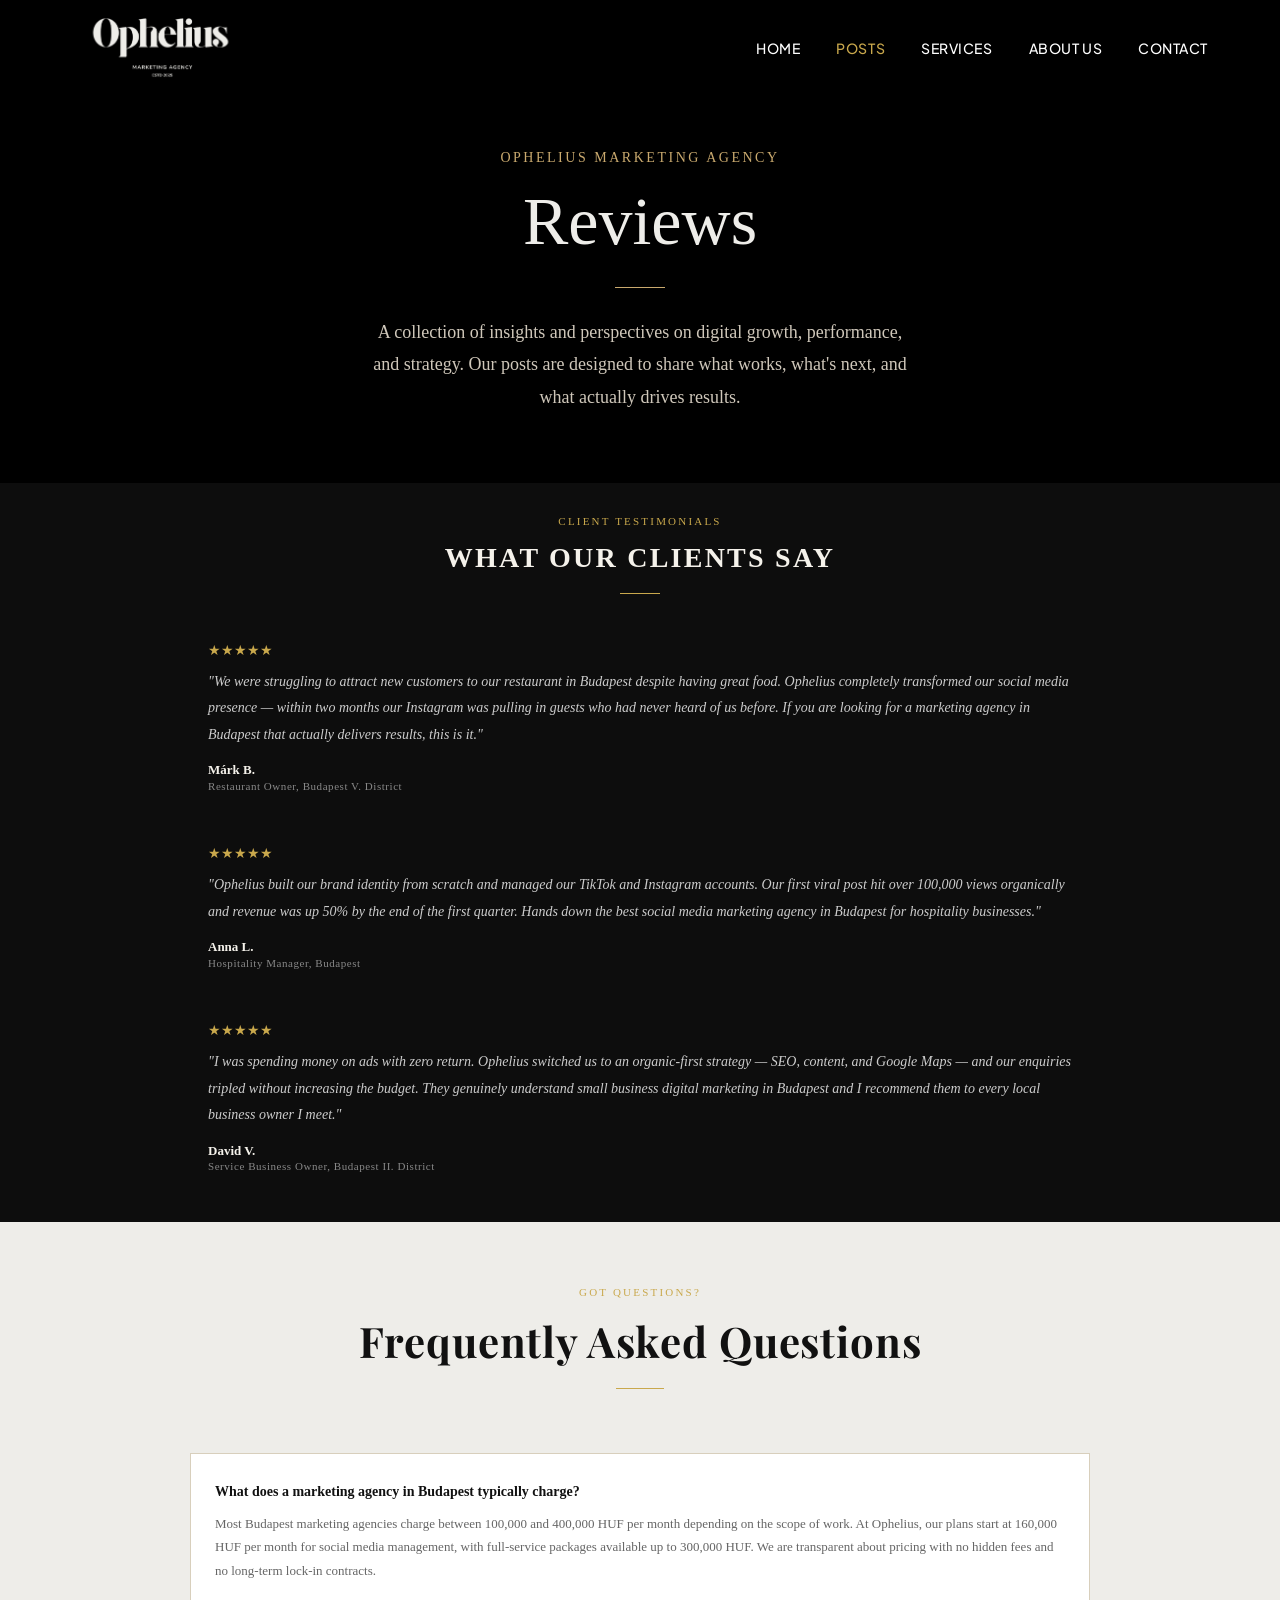
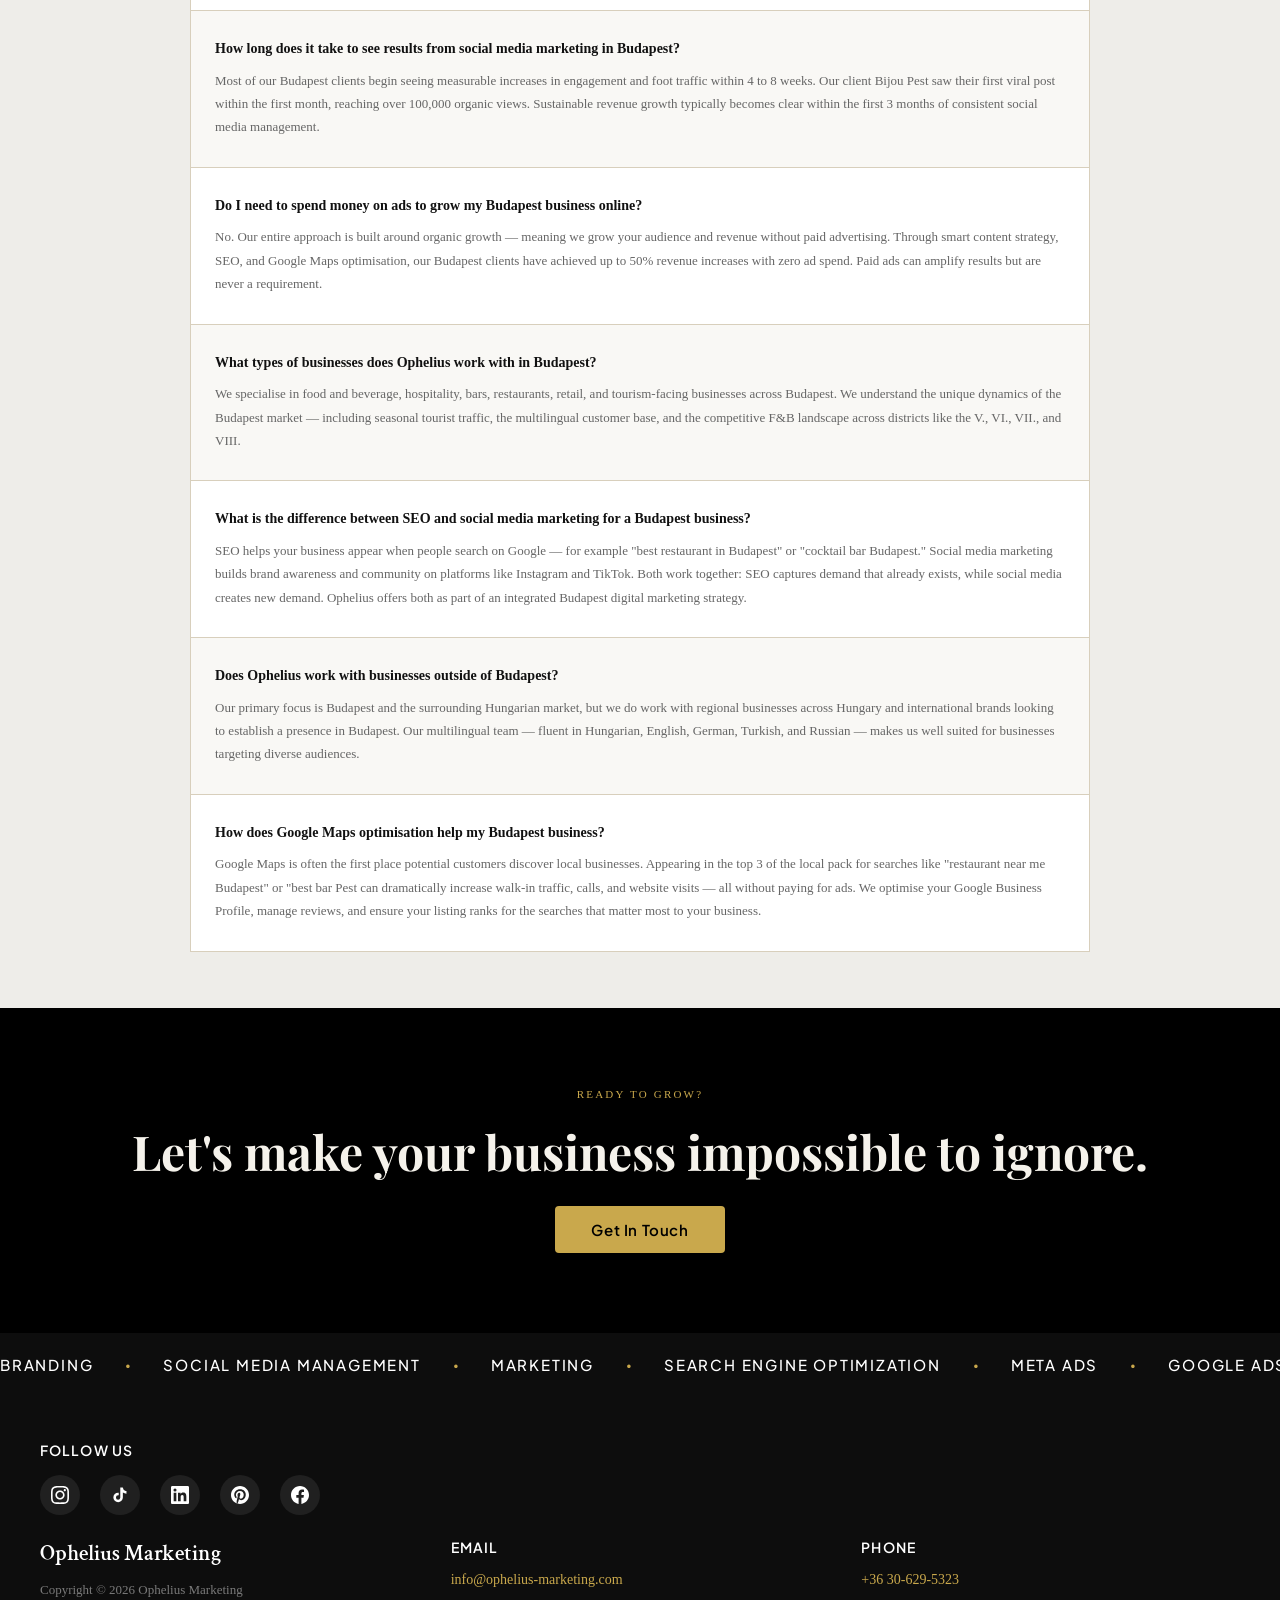
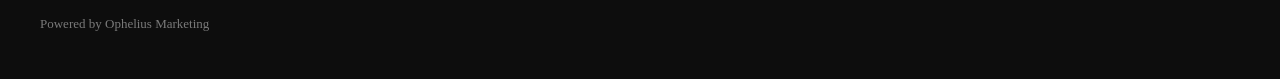
<file: blogs.html>
<!DOCTYPE html>
<html lang="en">
<head>
  <meta charset="UTF-8">
  <meta name="viewport" content="width=device-width, initial-scale=1">
  <title>Client Reviews | Ophelius Marketing Budapest</title>
  <meta name="description" content="Insights and perspectives on digital growth, performance, and strategy from Ophelius Marketing Budapest.">
  <link rel="preconnect" href="https://fonts.googleapis.com">
  <link rel="preconnect" href="https://fonts.gstatic.com" crossorigin>
  <link href="https://fonts.googleapis.com/css2?family=Crimson+Text:ital,wght@0,400;0,600;1,400;1,600&family=Plus+Jakarta+Sans:wght@300;400;500;600&family=Playfair+Display:ital,wght@0,400;0,700;0,900;1,400&family=Montserrat:wght@400;500;600&display=swap" rel="stylesheet">
  <link rel="icon" type="image/png" href="assets/images/favicon.png">
  <link rel="apple-touch-icon" href="assets/images/favicon.png">
  <link rel="stylesheet" href="assets/style.css">
</head>
<body class="page-wrap">

  <!-- ===================== HEADER ===================== -->
  <header class="site-header scrolled" id="site-header">
    <div class="header-inner">
      <a href="index.html" class="site-logo" aria-label="Ophelius Marketing">
        <img src="assets/images/cropped-cropped-LOGO-1-1-365x122.png" alt="Ophelius Marketing" width="180">
      </a>
      <nav class="site-nav" aria-label="Primary Navigation">
        <ul>
          <li><a href="index.html">Home</a></li>
          <li><a href="blogs.html" class="active">Posts</a></li>
          <li><a href="gallery.html">Services</a></li>
          <li><a href="biography.html">About Us</a></li>
          <li><a href="contact.html">Contact</a></li>
        </ul>
      </nav>
      <button class="nav-toggle" id="nav-toggle" aria-label="Open menu" aria-expanded="false">
        <span></span><span></span><span></span>
      </button>
    </div>
  </header>

  <!-- Mobile menu -->
  <div class="mobile-menu" id="mobile-menu" role="dialog" aria-label="Mobile Navigation">
    <button class="mobile-close" id="mobile-close" aria-label="Close menu">&times;</button>
    <a href="index.html">Home</a>
    <a href="blogs.html">Reviews</a>
    <a href="gallery.html">Services</a>
    <a href="biography.html">About Us</a>
    <a href="contact.html">Contact</a>
  </div>

  <!-- ===================== MAIN ===================== -->
  <main>

    <!-- PAGE HERO -->
    <section class="page-hero" style="padding-top: 150px; padding-bottom: 70px;">
      <p class="page-hero-label">Ophelius Marketing Agency</p>
      <h1>Reviews</h1>
      <div class="page-hero-rule"></div>
      <p class="page-hero-desc">A collection of insights and perspectives on digital growth, performance, and strategy. Our posts are designed to share what works, what's next, and what actually drives results.</p>
    </section>

    <!-- TESTIMONIALS -->
    <section class="testimonials-section">
      <div class="testimonials-inner">
        <div class="testimonials-header">
          <p class="section-sublabel">Client Testimonials</p>
          <h2>What Our Clients Say</h2>
          <div style="width:40px;height:1px;background:#c9a84c;margin:0 auto;"></div>
        </div>

        <div class="testimonials-list">

          <div class="testimonial-item">
            <div class="testimonial-stars">★★★★★</div>
            <p class="testimonial-quote">"We were struggling to attract new customers to our restaurant in Budapest despite having great food. Ophelius completely transformed our social media presence — within two months our Instagram was pulling in guests who had never heard of us before. If you are looking for a marketing agency in Budapest that actually delivers results, this is it."</p>
            <p class="testimonial-author">Márk B.</p>
            <p class="testimonial-role">Restaurant Owner, Budapest V. District</p>
          </div>

          <div class="testimonial-item">
            <div class="testimonial-stars">★★★★★</div>
            <p class="testimonial-quote">"Ophelius built our brand identity from scratch and managed our TikTok and Instagram accounts. Our first viral post hit over 100,000 views organically and revenue was up 50% by the end of the first quarter. Hands down the best social media marketing agency in Budapest for hospitality businesses."</p>
            <p class="testimonial-author">Anna L.</p>
            <p class="testimonial-role">Hospitality Manager, Budapest</p>
          </div>

          <div class="testimonial-item">
            <div class="testimonial-stars">★★★★★</div>
            <p class="testimonial-quote">"I was spending money on ads with zero return. Ophelius switched us to an organic-first strategy — SEO, content, and Google Maps — and our enquiries tripled without increasing the budget. They genuinely understand small business digital marketing in Budapest and I recommend them to every local business owner I meet."</p>
            <p class="testimonial-author">David V.</p>
            <p class="testimonial-role">Service Business Owner, Budapest II. District</p>
          </div>

        </div>
      </div>
    </section>

    <!-- FAQ -->
    <section class="faq-section">
      <div style="max-width:900px; margin:0 auto;">
        <div class="section-heading-center">
          <p class="section-sublabel">Got Questions?</p>
          <h2 class="section-title" style="color:#111;">Frequently Asked Questions</h2>
          <div class="section-rule"></div>
        </div>

        <div class="faq-list">

          <div class="faq-item">
            <p class="faq-question">What does a marketing agency in Budapest typically charge?</p>
            <p class="faq-answer">Most Budapest marketing agencies charge between 100,000 and 400,000 HUF per month depending on the scope of work. At Ophelius, our plans start at 160,000 HUF per month for social media management, with full-service packages available up to 300,000 HUF. We are transparent about pricing with no hidden fees and no long-term lock-in contracts.</p>
          </div>

          <div class="faq-item">
            <p class="faq-question">How long does it take to see results from social media marketing in Budapest?</p>
            <p class="faq-answer">Most of our Budapest clients begin seeing measurable increases in engagement and foot traffic within 4 to 8 weeks. Our client Bijou Pest saw their first viral post within the first month, reaching over 100,000 organic views. Sustainable revenue growth typically becomes clear within the first 3 months of consistent social media management.</p>
          </div>

          <div class="faq-item">
            <p class="faq-question">Do I need to spend money on ads to grow my Budapest business online?</p>
            <p class="faq-answer">No. Our entire approach is built around organic growth — meaning we grow your audience and revenue without paid advertising. Through smart content strategy, SEO, and Google Maps optimisation, our Budapest clients have achieved up to 50% revenue increases with zero ad spend. Paid ads can amplify results but are never a requirement.</p>
          </div>

          <div class="faq-item">
            <p class="faq-question">What types of businesses does Ophelius work with in Budapest?</p>
            <p class="faq-answer">We specialise in food and beverage, hospitality, bars, restaurants, retail, and tourism-facing businesses across Budapest. We understand the unique dynamics of the Budapest market — including seasonal tourist traffic, the multilingual customer base, and the competitive F&amp;B landscape across districts like the V., VI., VII., and VIII.</p>
          </div>

          <div class="faq-item">
            <p class="faq-question">What is the difference between SEO and social media marketing for a Budapest business?</p>
            <p class="faq-answer">SEO helps your business appear when people search on Google — for example "best restaurant in Budapest" or "cocktail bar Budapest." Social media marketing builds brand awareness and community on platforms like Instagram and TikTok. Both work together: SEO captures demand that already exists, while social media creates new demand. Ophelius offers both as part of an integrated Budapest digital marketing strategy.</p>
          </div>

          <div class="faq-item">
            <p class="faq-question">Does Ophelius work with businesses outside of Budapest?</p>
            <p class="faq-answer">Our primary focus is Budapest and the surrounding Hungarian market, but we do work with regional businesses across Hungary and international brands looking to establish a presence in Budapest. Our multilingual team — fluent in Hungarian, English, German, Turkish, and Russian — makes us well suited for businesses targeting diverse audiences.</p>
          </div>

          <div class="faq-item">
            <p class="faq-question">How does Google Maps optimisation help my Budapest business?</p>
            <p class="faq-answer">Google Maps is often the first place potential customers discover local businesses. Appearing in the top 3 of the local pack for searches like "restaurant near me Budapest" or "best bar Pest can dramatically increase walk-in traffic, calls, and website visits — all without paying for ads. We optimise your Google Business Profile, manage reviews, and ensure your listing ranks for the searches that matter most to your business.</p>
          </div>

        </div>
      </div>
    </section>

    <!-- CTA -->
    <section style="background:#000; padding:80px 24px; text-align:center;">
      <p style="font-family:Georgia,serif; font-size:11px; letter-spacing:0.2em; color:#c9a84c; text-transform:uppercase; margin:0 0 20px;">Ready to grow?</p>
      <h2 style="font-family:'Playfair Display',Georgia,serif; font-size:clamp(28px,6vw,48px); color:#f5f2eb; margin:0 0 24px; font-weight:700;">Let's make your business impossible to ignore.</h2>
      <a href="contact.html" style="display:inline-block; background:#c9a84c; color:#000; font-family:'Plus Jakarta Sans',sans-serif; font-size:15px; font-weight:600; padding:14px 36px; border-radius:4px; letter-spacing:0.04em; transition:opacity 0.2s; text-decoration:none;">Get In Touch</a>
    </section>

    <!-- WORD TICKER -->
    <section class="word-ticker-section">
      <div class="word-ticker-track">
        <span>Branding</span><span class="ticker-dot">&#8226;</span>
        <span>Social Media Management</span><span class="ticker-dot">&#8226;</span>
        <span>Marketing</span><span class="ticker-dot">&#8226;</span>
        <span>Search Engine Optimization</span><span class="ticker-dot">&#8226;</span>
        <span>Meta Ads</span><span class="ticker-dot">&#8226;</span>
        <span>Google Ads</span><span class="ticker-dot">&#8226;</span>
        <span>ROI-Focused</span><span class="ticker-dot">&#8226;</span>
        <span>Brand Identity</span><span class="ticker-dot">&#8226;</span>
        <span>Content Marketing</span><span class="ticker-dot">&#8226;</span>
        <span>Full-Service Agency</span><span class="ticker-dot">&#8226;</span>
        <span>Branding</span><span class="ticker-dot">&#8226;</span>
        <span>Social Media Management</span><span class="ticker-dot">&#8226;</span>
        <span>Marketing</span><span class="ticker-dot">&#8226;</span>
        <span>Search Engine Optimization</span><span class="ticker-dot">&#8226;</span>
        <span>Meta Ads</span><span class="ticker-dot">&#8226;</span>
        <span>Google Ads</span><span class="ticker-dot">&#8226;</span>
        <span>ROI-Focused</span><span class="ticker-dot">&#8226;</span>
        <span>Brand Identity</span><span class="ticker-dot">&#8226;</span>
        <span>Content Marketing</span><span class="ticker-dot">&#8226;</span>
        <span>Full-Service Agency</span><span class="ticker-dot">&#8226;</span>
      </div>
    </section>

  </main>

  <!-- ===================== FOOTER ===================== -->
  <footer class="site-footer">
    <div class="footer-social" style="max-width:1200px; margin:0 auto 24px; padding:0;">
      <h3>Follow Us</h3>
      <div class="social-links">
        <a href="https://www.instagram.com/opheliusmarketing/" target="_blank" rel="noopener" aria-label="Instagram">
          <svg viewBox="0 0 24 24" xmlns="http://www.w3.org/2000/svg"><path d="M12 2.163c3.204 0 3.584.012 4.85.07 3.252.148 4.771 1.691 4.919 4.919.058 1.265.069 1.645.069 4.849 0 3.205-.012 3.584-.069 4.849-.149 3.225-1.664 4.771-4.919 4.919-1.266.058-1.644.07-4.85.07-3.204 0-3.584-.012-4.849-.07-3.26-.149-4.771-1.699-4.919-4.92-.058-1.265-.07-1.644-.07-4.849 0-3.204.013-3.583.07-4.849.149-3.227 1.664-4.771 4.919-4.919 1.266-.057 1.645-.069 4.849-.069zm0-2.163c-3.259 0-3.667.014-4.947.072-4.358.2-6.78 2.618-6.98 6.98-.059 1.281-.073 1.689-.073 4.948 0 3.259.014 3.668.072 4.948.2 4.358 2.618 6.78 6.98 6.98 1.281.058 1.689.072 4.948.072 3.259 0 3.668-.014 4.948-.072 4.354-.2 6.782-2.618 6.979-6.98.059-1.28.073-1.689.073-4.948 0-3.259-.014-3.667-.072-4.947-.196-4.354-2.617-6.78-6.979-6.98-1.281-.059-1.69-.073-4.949-.073zm0 5.838c-3.403 0-6.162 2.759-6.162 6.162s2.759 6.163 6.162 6.163 6.162-2.759 6.162-6.163c0-3.403-2.759-6.162-6.162-6.162zm0 10.162c-2.209 0-4-1.79-4-4 0-2.209 1.791-4 4-4s4 1.791 4 4c0 2.21-1.791 4-4 4zm6.406-11.845c-.796 0-1.441.645-1.441 1.44s.645 1.44 1.441 1.44c.795 0 1.439-.645 1.439-1.44s-.644-1.44-1.439-1.44z"/></svg>
        </a>
        <a href="https://www.tiktok.com/@opheliusmarketing" target="_blank" rel="noopener" aria-label="TikTok">
          <svg viewBox="0 0 24 24" xmlns="http://www.w3.org/2000/svg"><path d="M19.59 6.69a4.83 4.83 0 01-3.77-4.25V2h-3.45v13.67a2.89 2.89 0 01-2.88 2.5 2.89 2.89 0 01-2.89-2.89 2.89 2.89 0 012.89-2.89c.28 0 .54.04.79.1V9.01a6.27 6.27 0 00-.79-.05 6.34 6.34 0 00-6.34 6.34 6.34 6.34 0 006.34 6.34 6.34 6.34 0 006.33-6.34V8.69a8.22 8.22 0 004.79 1.53V6.77a4.85 4.85 0 01-1.02-.08z"/></svg>
        </a>
        <a href="https://www.linkedin.com/company/ophelius-marketing/" target="_blank" rel="noopener" aria-label="LinkedIn">
          <svg viewBox="0 0 24 24" xmlns="http://www.w3.org/2000/svg"><path d="M20.447 20.452h-3.554v-5.569c0-1.328-.027-3.037-1.852-3.037-1.853 0-2.136 1.445-2.136 2.939v5.667H9.351V9h3.414v1.561h.046c.477-.9 1.637-1.85 3.37-1.85 3.601 0 4.267 2.37 4.267 5.455v6.286zM5.337 7.433a2.062 2.062 0 01-2.063-2.065 2.064 2.064 0 112.063 2.065zm1.782 13.019H3.555V9h3.564v11.452zM22.225 0H1.771C.792 0 0 .774 0 1.729v20.542C0 23.227.792 24 1.771 24h20.451C23.2 24 24 23.227 24 22.271V1.729C24 .774 23.2 0 22.222 0h.003z"/></svg>
        </a>
        <a href="https://de.pinterest.com/opheliusmarketing/" target="_blank" rel="noopener" aria-label="Pinterest">
          <svg viewBox="0 0 24 24" xmlns="http://www.w3.org/2000/svg"><path d="M12 0C5.373 0 0 5.373 0 12c0 5.084 3.163 9.426 7.627 11.174-.105-.949-.2-2.405.042-3.441.218-.937 1.407-5.965 1.407-5.965s-.359-.719-.359-1.782c0-1.668.967-2.914 2.171-2.914 1.023 0 1.518.769 1.518 1.69 0 1.029-.655 2.568-.994 3.995-.283 1.194.599 2.169 1.777 2.169 2.133 0 3.772-2.249 3.772-5.495 0-2.873-2.064-4.882-5.012-4.882-3.414 0-5.418 2.561-5.418 5.207 0 1.031.397 2.138.893 2.738a.36.36 0 01.083.345l-.333 1.36c-.053.22-.174.267-.402.161-1.499-.698-2.436-2.889-2.436-4.649 0-3.785 2.75-7.262 7.929-7.262 4.163 0 7.398 2.967 7.398 6.931 0 4.136-2.607 7.464-6.227 7.464-1.216 0-2.359-.632-2.75-1.378l-.748 2.853c-.271 1.043-1.002 2.35-1.492 3.146C9.57 23.812 10.763 24 12 24c6.627 0 12-5.373 12-12S18.627 0 12 0z"/></svg>
        </a>
        <a href="https://www.facebook.com/profile.php?id=61568057847936" target="_blank" rel="noopener" aria-label="Facebook">
          <svg viewBox="0 0 24 24" xmlns="http://www.w3.org/2000/svg"><path d="M24 12.073c0-6.627-5.373-12-12-12s-12 5.373-12 12c0 5.99 4.388 10.954 10.125 11.854v-8.385H7.078v-3.47h3.047V9.43c0-3.007 1.792-4.669 4.533-4.669 1.312 0 2.686.235 2.686.235v2.953H15.83c-1.491 0-1.956.925-1.956 1.874v2.25h3.328l-.532 3.47h-2.796v8.385C19.612 23.027 24 18.062 24 12.073z"/></svg>
        </a>
      </div>
    </div>
    <div class="footer-inner">
      <div class="footer-brand">
        <div class="footer-brand-name">Ophelius Marketing</div>
        <div class="footer-copyright">
          <p>Copyright &copy; 2026 Ophelius Marketing</p>
          <p>Powered by Ophelius Marketing</p>
        </div>
      </div>
      <div class="footer-col">
        <h3>Email</h3>
        <p><a href="mailto:info@ophelius-marketing.com">info@ophelius-marketing.com</a></p>
      </div>
      <div class="footer-col">
        <h3>Phone</h3>
        <p><a href="tel:+36306295323">+36 30-629-5323</a></p>
      </div>
    </div>
  </footer>

  <script>
    const header = document.getElementById('site-header');
    window.addEventListener('scroll', () => {
      if (window.scrollY > 10) header.classList.add('scrolled');
    });

    const navToggle = document.getElementById('nav-toggle');
    const mobileMenu = document.getElementById('mobile-menu');
    const mobileClose = document.getElementById('mobile-close');

    navToggle.addEventListener('click', () => {
      mobileMenu.classList.add('open');
      navToggle.setAttribute('aria-expanded', 'true');
    });
    mobileClose.addEventListener('click', () => {
      mobileMenu.classList.remove('open');
      navToggle.setAttribute('aria-expanded', 'false');
    });
  </script>
</body>
</html>
</file>
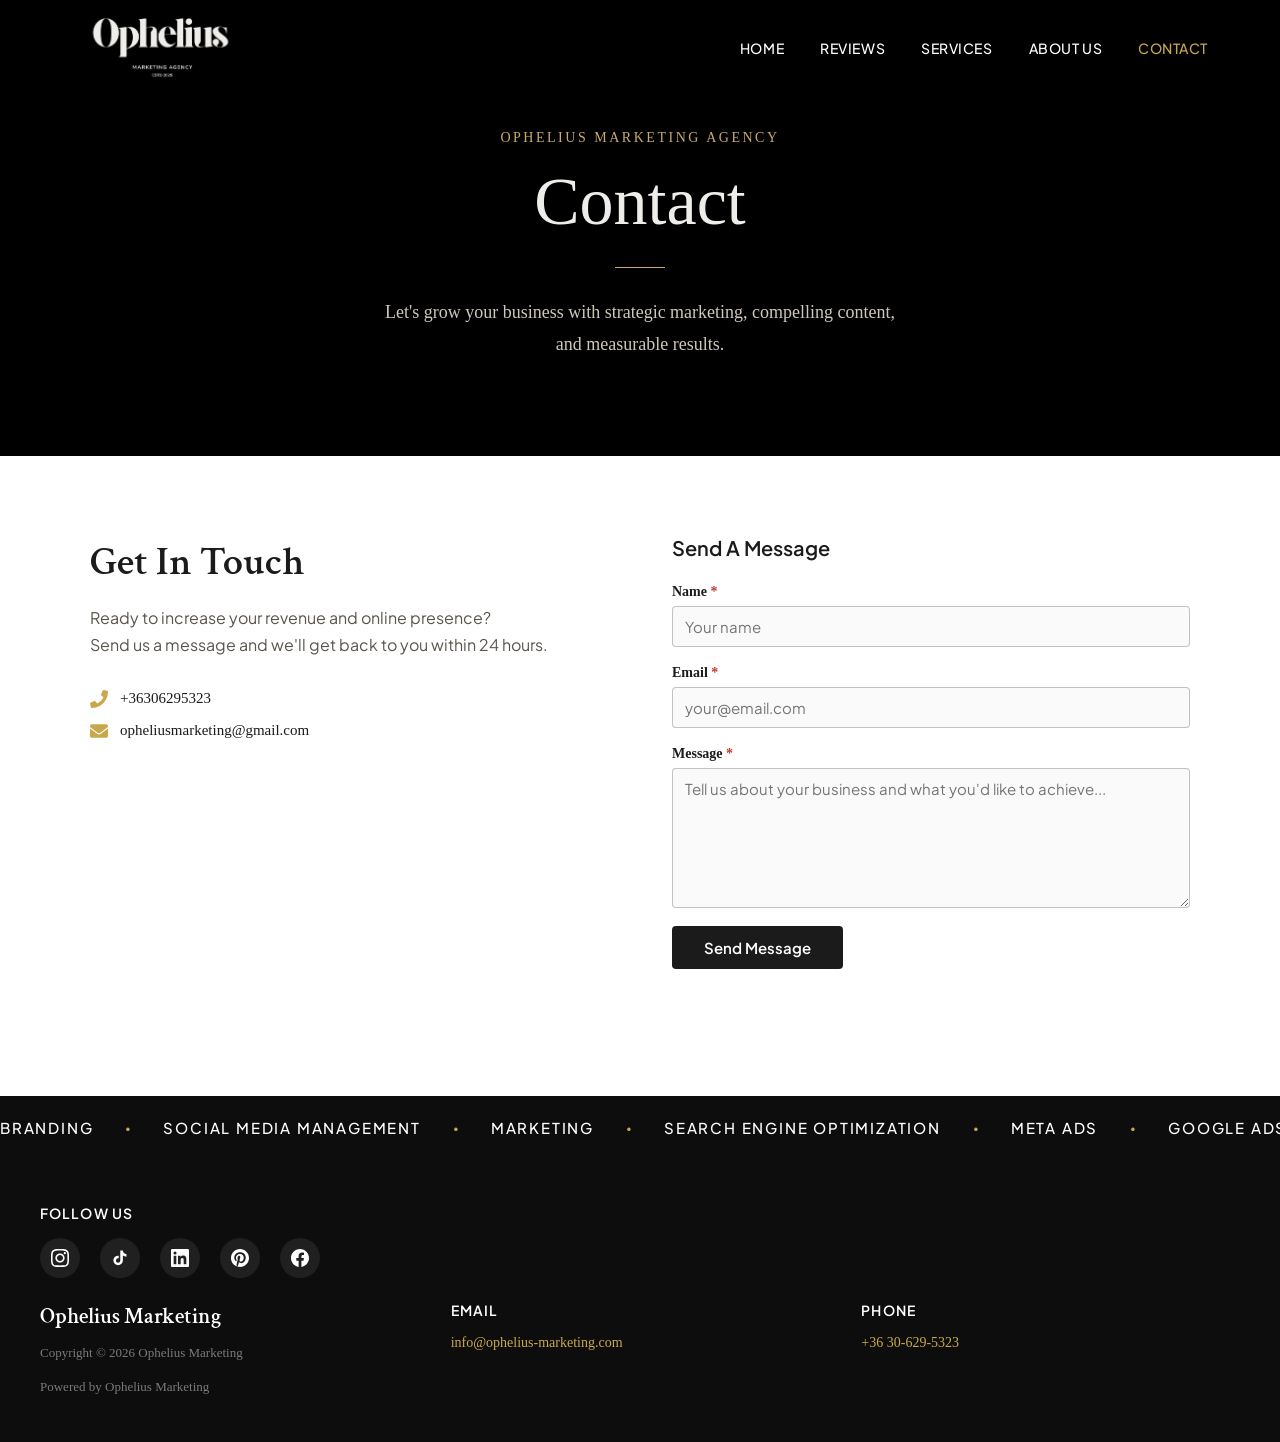
<file: contact.html>
<!DOCTYPE html>
<html lang="en">
<head>
  <meta charset="UTF-8">
  <meta name="viewport" content="width=device-width, initial-scale=1">
  <title>Contact | Ophelius Marketing Budapest</title>
  <meta name="description" content="Get in touch with Ophelius Marketing. Let's grow your business with strategic marketing, compelling content, and measurable results.">
  <link rel="preconnect" href="https://fonts.googleapis.com">
  <link rel="preconnect" href="https://fonts.gstatic.com" crossorigin>
  <link href="https://fonts.googleapis.com/css2?family=Crimson+Text:ital,wght@0,400;0,600;1,400;1,600&family=Plus+Jakarta+Sans:wght@300;400;500;600&family=Playfair+Display:ital,wght@0,400;0,700;0,900;1,400&family=Montserrat:wght@400;500;600&display=swap" rel="stylesheet">
  <link rel="icon" type="image/png" href="assets/images/favicon.png">
  <link rel="apple-touch-icon" href="assets/images/favicon.png">
  <link rel="stylesheet" href="assets/style.css">
</head>
<body class="page-wrap">

  <!-- ===================== HEADER ===================== -->
  <header class="site-header scrolled" id="site-header">
    <div class="header-inner">
      <a href="index.html" class="site-logo" aria-label="Ophelius Marketing">
        <img src="assets/images/cropped-cropped-LOGO-1-1-365x122.png" alt="Ophelius Marketing" width="180">
      </a>
      <nav class="site-nav" aria-label="Primary Navigation">
        <ul>
          <li><a href="index.html">Home</a></li>
          <li><a href="blogs.html">Reviews</a></li>
          <li><a href="gallery.html">Services</a></li>
          <li><a href="biography.html">About Us</a></li>
          <li><a href="contact.html" class="active">Contact</a></li>
        </ul>
      </nav>
      <button class="nav-toggle" id="nav-toggle" aria-label="Open menu" aria-expanded="false">
        <span></span><span></span><span></span>
      </button>
    </div>
  </header>

  <!-- Mobile menu -->
  <div class="mobile-menu" id="mobile-menu" role="dialog" aria-label="Mobile Navigation">
    <button class="mobile-close" id="mobile-close" aria-label="Close menu">&times;</button>
    <a href="index.html">Home</a>
    <a href="blogs.html">Reviews</a>
    <a href="gallery.html">Services</a>
    <a href="biography.html">About Us</a>
    <a href="contact.html">Contact</a>
  </div>

  <!-- ===================== MAIN ===================== -->
  <main>

    <!-- PAGE HERO -->
    <section class="page-hero">
      <p class="page-hero-label">Ophelius Marketing Agency</p>
      <h1>Contact</h1>
      <div class="page-hero-rule"></div>
      <p class="page-hero-desc">Let's grow your business with strategic marketing, compelling content, and measurable results.</p>
    </section>

    <!-- CONTACT SECTION -->
    <section class="contact-section">
      <div class="contact-inner">

        <!-- LEFT: Info + Map -->
        <div class="contact-left">
          <h2>Get In Touch</h2>
          <h5>Ready to increase your revenue and online presence?<br>
          Send us a message and we'll get back to you within 24 hours.</h5>

          <ul class="contact-info-list">
            <li>
              <svg viewBox="0 0 512 512" xmlns="http://www.w3.org/2000/svg" fill="currentColor"><path d="M493.4 24.6l-104-24c-11.3-2.6-22.9 3.3-27.5 13.9l-48 112c-4.2 9.8-1.4 21.3 6.9 28l60.6 49.6c-36 76.7-98.9 140.5-177.2 177.2l-49.6-60.6c-6.8-8.3-18.2-11.1-28-6.9l-112 48C3.9 366.5-2 378.1.6 389.4l24 104C27.1 504.2 36.7 512 48 512c256.1 0 464-207.5 464-464 0-11.2-7.7-20.9-18.6-23.4z"/></svg>
              <span>+36306295323</span>
            </li>
            <li>
              <svg viewBox="0 0 512 512" xmlns="http://www.w3.org/2000/svg" fill="currentColor"><path d="M502.3 190.8c3.9-3.1 9.7-.2 9.7 4.7V400c0 26.5-21.5 48-48 48H48c-26.5 0-48-21.5-48-48V195.6c0-5 5.7-7.8 9.7-4.7 22.4 17.4 52.1 39.5 154.1 113.6 21.1 15.4 56.7 47.8 92.2 47.6 35.7.3 72-32.8 92.3-47.6 102-74.1 131.6-96.3 154-113.7zM256 320c23.2.4 56.6-29.2 73.4-41.4 132.7-96.3 142.8-104.7 173.4-128.7 5.8-4.5 9.2-11.5 9.2-18.9v-19c0-26.5-21.5-48-48-48H48C21.5 64 0 85.5 0 112v19c0 7.4 3.4 14.3 9.2 18.9 30.6 23.9 40.7 32.4 173.4 128.7 16.8 12.2 50.2 41.8 73.4 41.4z"/></svg>
              <span>opheliusmarketing@gmail.com</span>
            </li>
          </ul>

          <iframe
            class="contact-map"
            src="https://maps.google.com/maps?q=Budapest&t=m&z=13&output=embed&iwloc=near"
            title="Budapest"
            aria-label="Budapest"
            loading="lazy">
          </iframe>
        </div>

        <!-- RIGHT: Form -->
        <div class="contact-right">
          <h5>Send A Message</h5>

          <div class="form-success" id="form-success" role="alert">
            Thank you! Your message has been sent. We'll get back to you within 24 hours.
          </div>

          <form class="contact-form" id="contact-form" action="https://formspree.io/f/mwvazand" method="POST" novalidate>
            <div class="form-group">
              <label for="contact-name">Name <span class="form-required" aria-hidden="true">*</span></label>
              <input type="text" id="contact-name" name="name" required maxlength="100" autocomplete="name" placeholder="Your name">
            </div>
            <div class="form-group">
              <label for="contact-email">Email <span class="form-required" aria-hidden="true">*</span></label>
              <input type="email" id="contact-email" name="email" required autocomplete="email" placeholder="your@email.com">
            </div>
            <div class="form-group">
              <label for="contact-message">Message <span class="form-required" aria-hidden="true">*</span></label>
              <textarea id="contact-message" name="message" required placeholder="Tell us about your business and what you'd like to achieve..."></textarea>
            </div>
            <button type="submit" class="form-submit">Send Message</button>
          </form>
        </div>

      </div>
    </section>

    <!-- WORD TICKER -->
    <section class="word-ticker-section">
      <div class="word-ticker-track">
        <span>Branding</span><span class="ticker-dot">&#8226;</span>
        <span>Social Media Management</span><span class="ticker-dot">&#8226;</span>
        <span>Marketing</span><span class="ticker-dot">&#8226;</span>
        <span>Search Engine Optimization</span><span class="ticker-dot">&#8226;</span>
        <span>Meta Ads</span><span class="ticker-dot">&#8226;</span>
        <span>Google Ads</span><span class="ticker-dot">&#8226;</span>
        <span>ROI-Focused</span><span class="ticker-dot">&#8226;</span>
        <span>Brand Identity</span><span class="ticker-dot">&#8226;</span>
        <span>Content Marketing</span><span class="ticker-dot">&#8226;</span>
        <span>Full-Service Agency</span><span class="ticker-dot">&#8226;</span>
        <span>Branding</span><span class="ticker-dot">&#8226;</span>
        <span>Social Media Management</span><span class="ticker-dot">&#8226;</span>
        <span>Marketing</span><span class="ticker-dot">&#8226;</span>
        <span>Search Engine Optimization</span><span class="ticker-dot">&#8226;</span>
        <span>Meta Ads</span><span class="ticker-dot">&#8226;</span>
        <span>Google Ads</span><span class="ticker-dot">&#8226;</span>
        <span>ROI-Focused</span><span class="ticker-dot">&#8226;</span>
        <span>Brand Identity</span><span class="ticker-dot">&#8226;</span>
        <span>Content Marketing</span><span class="ticker-dot">&#8226;</span>
        <span>Full-Service Agency</span><span class="ticker-dot">&#8226;</span>
      </div>
    </section>

  </main>

  <!-- ===================== FOOTER ===================== -->
  <footer class="site-footer">
    <div class="footer-social" style="max-width:1200px; margin:0 auto 24px; padding:0;">
      <h3>Follow Us</h3>
      <div class="social-links">
        <a href="https://www.instagram.com/opheliusmarketing/" target="_blank" rel="noopener" aria-label="Instagram">
          <svg viewBox="0 0 24 24" xmlns="http://www.w3.org/2000/svg"><path d="M12 2.163c3.204 0 3.584.012 4.85.07 3.252.148 4.771 1.691 4.919 4.919.058 1.265.069 1.645.069 4.849 0 3.205-.012 3.584-.069 4.849-.149 3.225-1.664 4.771-4.919 4.919-1.266.058-1.644.07-4.85.07-3.204 0-3.584-.012-4.849-.07-3.26-.149-4.771-1.699-4.919-4.92-.058-1.265-.07-1.644-.07-4.849 0-3.204.013-3.583.07-4.849.149-3.227 1.664-4.771 4.919-4.919 1.266-.057 1.645-.069 4.849-.069zm0-2.163c-3.259 0-3.667.014-4.947.072-4.358.2-6.78 2.618-6.98 6.98-.059 1.281-.073 1.689-.073 4.948 0 3.259.014 3.668.072 4.948.2 4.358 2.618 6.78 6.98 6.98 1.281.058 1.689.072 4.948.072 3.259 0 3.668-.014 4.948-.072 4.354-.2 6.782-2.618 6.979-6.98.059-1.28.073-1.689.073-4.948 0-3.259-.014-3.667-.072-4.947-.196-4.354-2.617-6.78-6.979-6.98-1.281-.059-1.69-.073-4.949-.073zm0 5.838c-3.403 0-6.162 2.759-6.162 6.162s2.759 6.163 6.162 6.163 6.162-2.759 6.162-6.163c0-3.403-2.759-6.162-6.162-6.162zm0 10.162c-2.209 0-4-1.79-4-4 0-2.209 1.791-4 4-4s4 1.791 4 4c0 2.21-1.791 4-4 4zm6.406-11.845c-.796 0-1.441.645-1.441 1.44s.645 1.44 1.441 1.44c.795 0 1.439-.645 1.439-1.44s-.644-1.44-1.439-1.44z"/></svg>
        </a>
        <a href="https://www.tiktok.com/@opheliusmarketing" target="_blank" rel="noopener" aria-label="TikTok">
          <svg viewBox="0 0 24 24" xmlns="http://www.w3.org/2000/svg"><path d="M19.59 6.69a4.83 4.83 0 01-3.77-4.25V2h-3.45v13.67a2.89 2.89 0 01-2.88 2.5 2.89 2.89 0 01-2.89-2.89 2.89 2.89 0 012.89-2.89c.28 0 .54.04.79.1V9.01a6.27 6.27 0 00-.79-.05 6.34 6.34 0 00-6.34 6.34 6.34 6.34 0 006.34 6.34 6.34 6.34 0 006.33-6.34V8.69a8.22 8.22 0 004.79 1.53V6.77a4.85 4.85 0 01-1.02-.08z"/></svg>
        </a>
        <a href="https://www.linkedin.com/company/ophelius-marketing/" target="_blank" rel="noopener" aria-label="LinkedIn">
          <svg viewBox="0 0 24 24" xmlns="http://www.w3.org/2000/svg"><path d="M20.447 20.452h-3.554v-5.569c0-1.328-.027-3.037-1.852-3.037-1.853 0-2.136 1.445-2.136 2.939v5.667H9.351V9h3.414v1.561h.046c.477-.9 1.637-1.85 3.37-1.85 3.601 0 4.267 2.37 4.267 5.455v6.286zM5.337 7.433a2.062 2.062 0 01-2.063-2.065 2.064 2.064 0 112.063 2.065zm1.782 13.019H3.555V9h3.564v11.452zM22.225 0H1.771C.792 0 0 .774 0 1.729v20.542C0 23.227.792 24 1.771 24h20.451C23.2 24 24 23.227 24 22.271V1.729C24 .774 23.2 0 22.222 0h.003z"/></svg>
        </a>
        <a href="https://de.pinterest.com/opheliusmarketing/" target="_blank" rel="noopener" aria-label="Pinterest">
          <svg viewBox="0 0 24 24" xmlns="http://www.w3.org/2000/svg"><path d="M12 0C5.373 0 0 5.373 0 12c0 5.084 3.163 9.426 7.627 11.174-.105-.949-.2-2.405.042-3.441.218-.937 1.407-5.965 1.407-5.965s-.359-.719-.359-1.782c0-1.668.967-2.914 2.171-2.914 1.023 0 1.518.769 1.518 1.69 0 1.029-.655 2.568-.994 3.995-.283 1.194.599 2.169 1.777 2.169 2.133 0 3.772-2.249 3.772-5.495 0-2.873-2.064-4.882-5.012-4.882-3.414 0-5.418 2.561-5.418 5.207 0 1.031.397 2.138.893 2.738a.36.36 0 01.083.345l-.333 1.36c-.053.22-.174.267-.402.161-1.499-.698-2.436-2.889-2.436-4.649 0-3.785 2.75-7.262 7.929-7.262 4.163 0 7.398 2.967 7.398 6.931 0 4.136-2.607 7.464-6.227 7.464-1.216 0-2.359-.632-2.75-1.378l-.748 2.853c-.271 1.043-1.002 2.35-1.492 3.146C9.57 23.812 10.763 24 12 24c6.627 0 12-5.373 12-12S18.627 0 12 0z"/></svg>
        </a>
        <a href="https://www.facebook.com/profile.php?id=61568057847936" target="_blank" rel="noopener" aria-label="Facebook">
          <svg viewBox="0 0 24 24" xmlns="http://www.w3.org/2000/svg"><path d="M24 12.073c0-6.627-5.373-12-12-12s-12 5.373-12 12c0 5.99 4.388 10.954 10.125 11.854v-8.385H7.078v-3.47h3.047V9.43c0-3.007 1.792-4.669 4.533-4.669 1.312 0 2.686.235 2.686.235v2.953H15.83c-1.491 0-1.956.925-1.956 1.874v2.25h3.328l-.532 3.47h-2.796v8.385C19.612 23.027 24 18.062 24 12.073z"/></svg>
        </a>
      </div>
    </div>
    <div class="footer-inner">
      <div class="footer-brand">
        <div class="footer-brand-name">Ophelius Marketing</div>
        <div class="footer-copyright">
          <p>Copyright &copy; 2026 Ophelius Marketing</p>
          <p>Powered by Ophelius Marketing</p>
        </div>
      </div>
      <div class="footer-col">
        <h3>Email</h3>
        <p><a href="mailto:info@ophelius-marketing.com">info@ophelius-marketing.com</a></p>
      </div>
      <div class="footer-col">
        <h3>Phone</h3>
        <p><a href="tel:+36306295323">+36 30-629-5323</a></p>
      </div>
    </div>
  </footer>

  <script>
    // Header stays dark on inner pages
    const header = document.getElementById('site-header');
    window.addEventListener('scroll', () => {
      if (window.scrollY > 10) header.classList.add('scrolled');
    });

    // Mobile menu
    const navToggle = document.getElementById('nav-toggle');
    const mobileMenu = document.getElementById('mobile-menu');
    const mobileClose = document.getElementById('mobile-close');

    navToggle.addEventListener('click', () => {
      mobileMenu.classList.add('open');
      navToggle.setAttribute('aria-expanded', 'true');
    });
    mobileClose.addEventListener('click', () => {
      mobileMenu.classList.remove('open');
      navToggle.setAttribute('aria-expanded', 'false');
    });

    // Form handler
    const form = document.getElementById('contact-form');
    const formSuccess = document.getElementById('form-success');

    form.addEventListener('submit', async (e) => {
      e.preventDefault();
      const name = form.querySelector('#contact-name').value.trim();
      const email = form.querySelector('#contact-email').value.trim();
      const message = form.querySelector('#contact-message').value.trim();

      if (!name || !email || !message) {
        alert('Please fill in all required fields.');
        return;
      }

      const btn = form.querySelector('.form-submit');
      btn.textContent = 'Sending…';
      btn.disabled = true;

      const res = await fetch(form.action, {
        method: 'POST',
        headers: { 'Accept': 'application/json' },
        body: new FormData(form)
      });

      if (res.ok) {
        form.style.display = 'none';
        formSuccess.style.display = 'block';
      } else {
        btn.textContent = 'Send Message';
        btn.disabled = false;
        alert('Something went wrong. Please try again or email us directly.');
      }
    });
  </script>
</body>
</html>
</file>
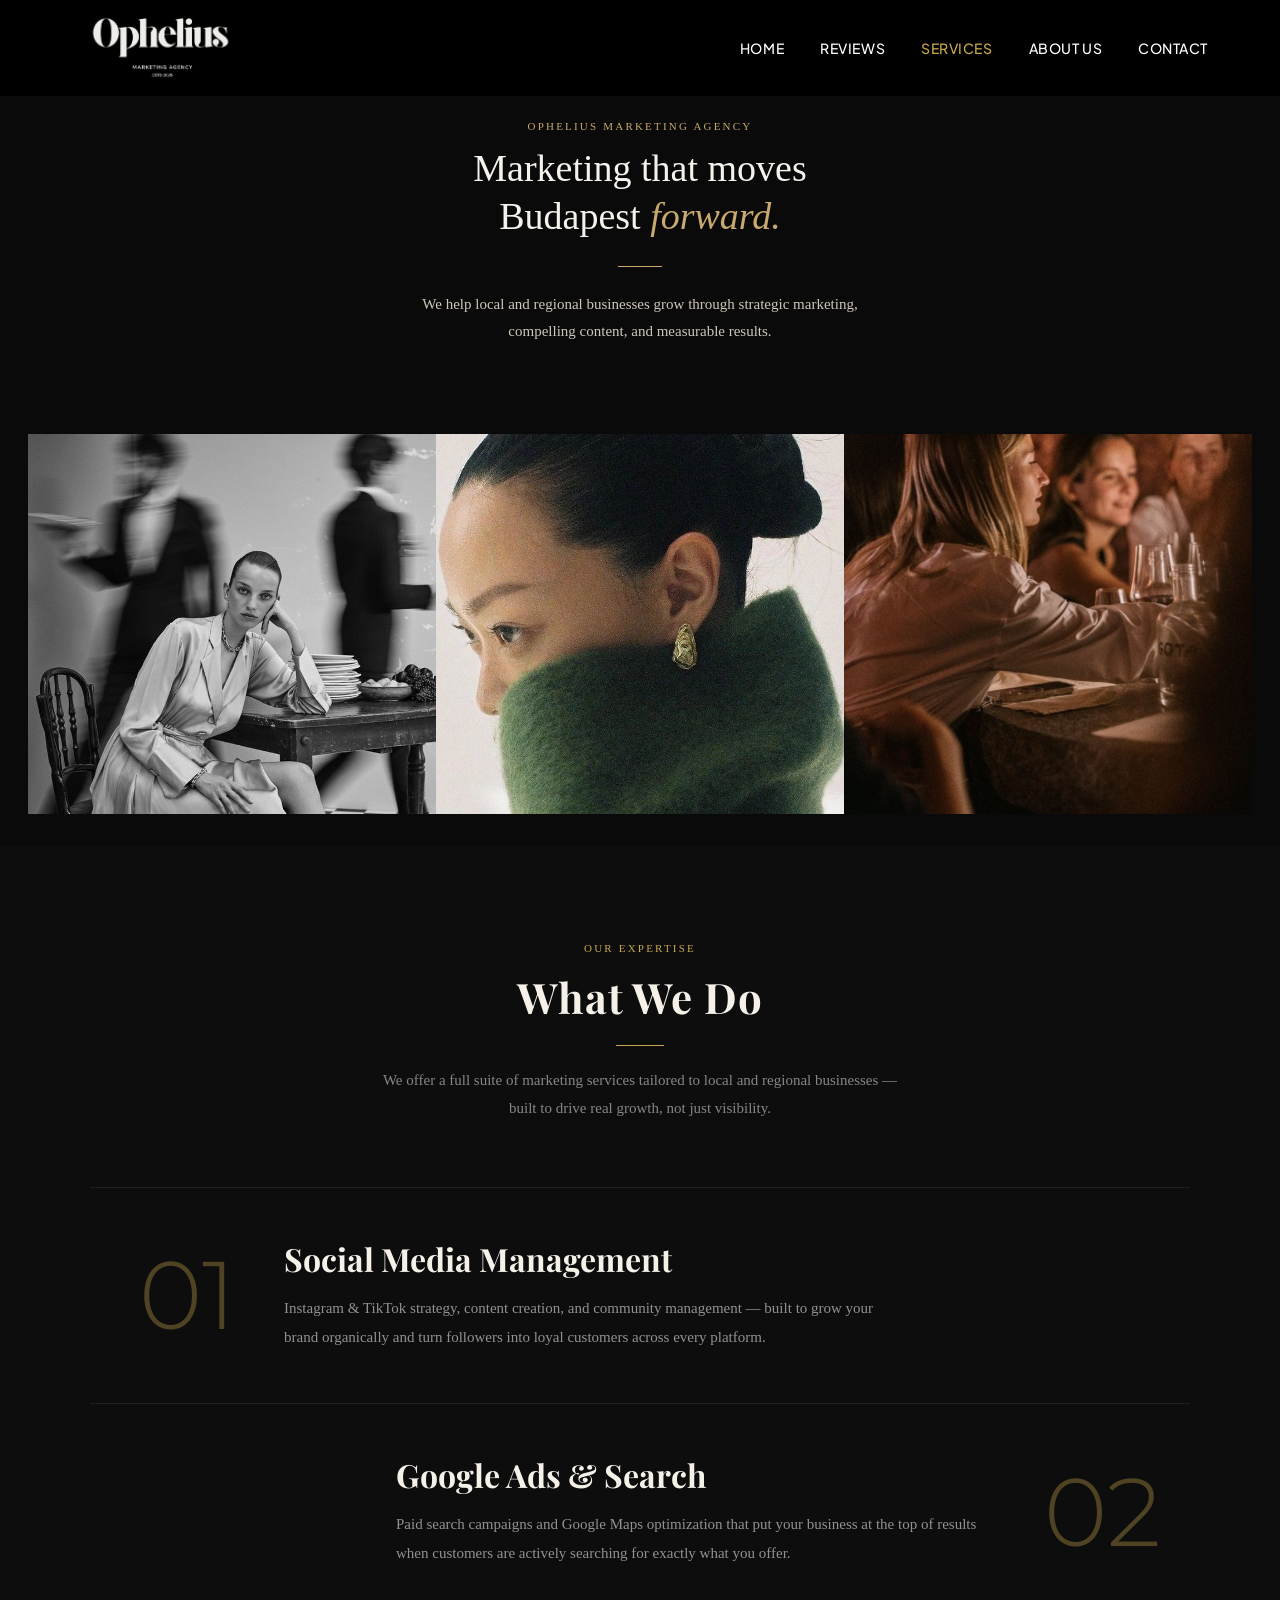
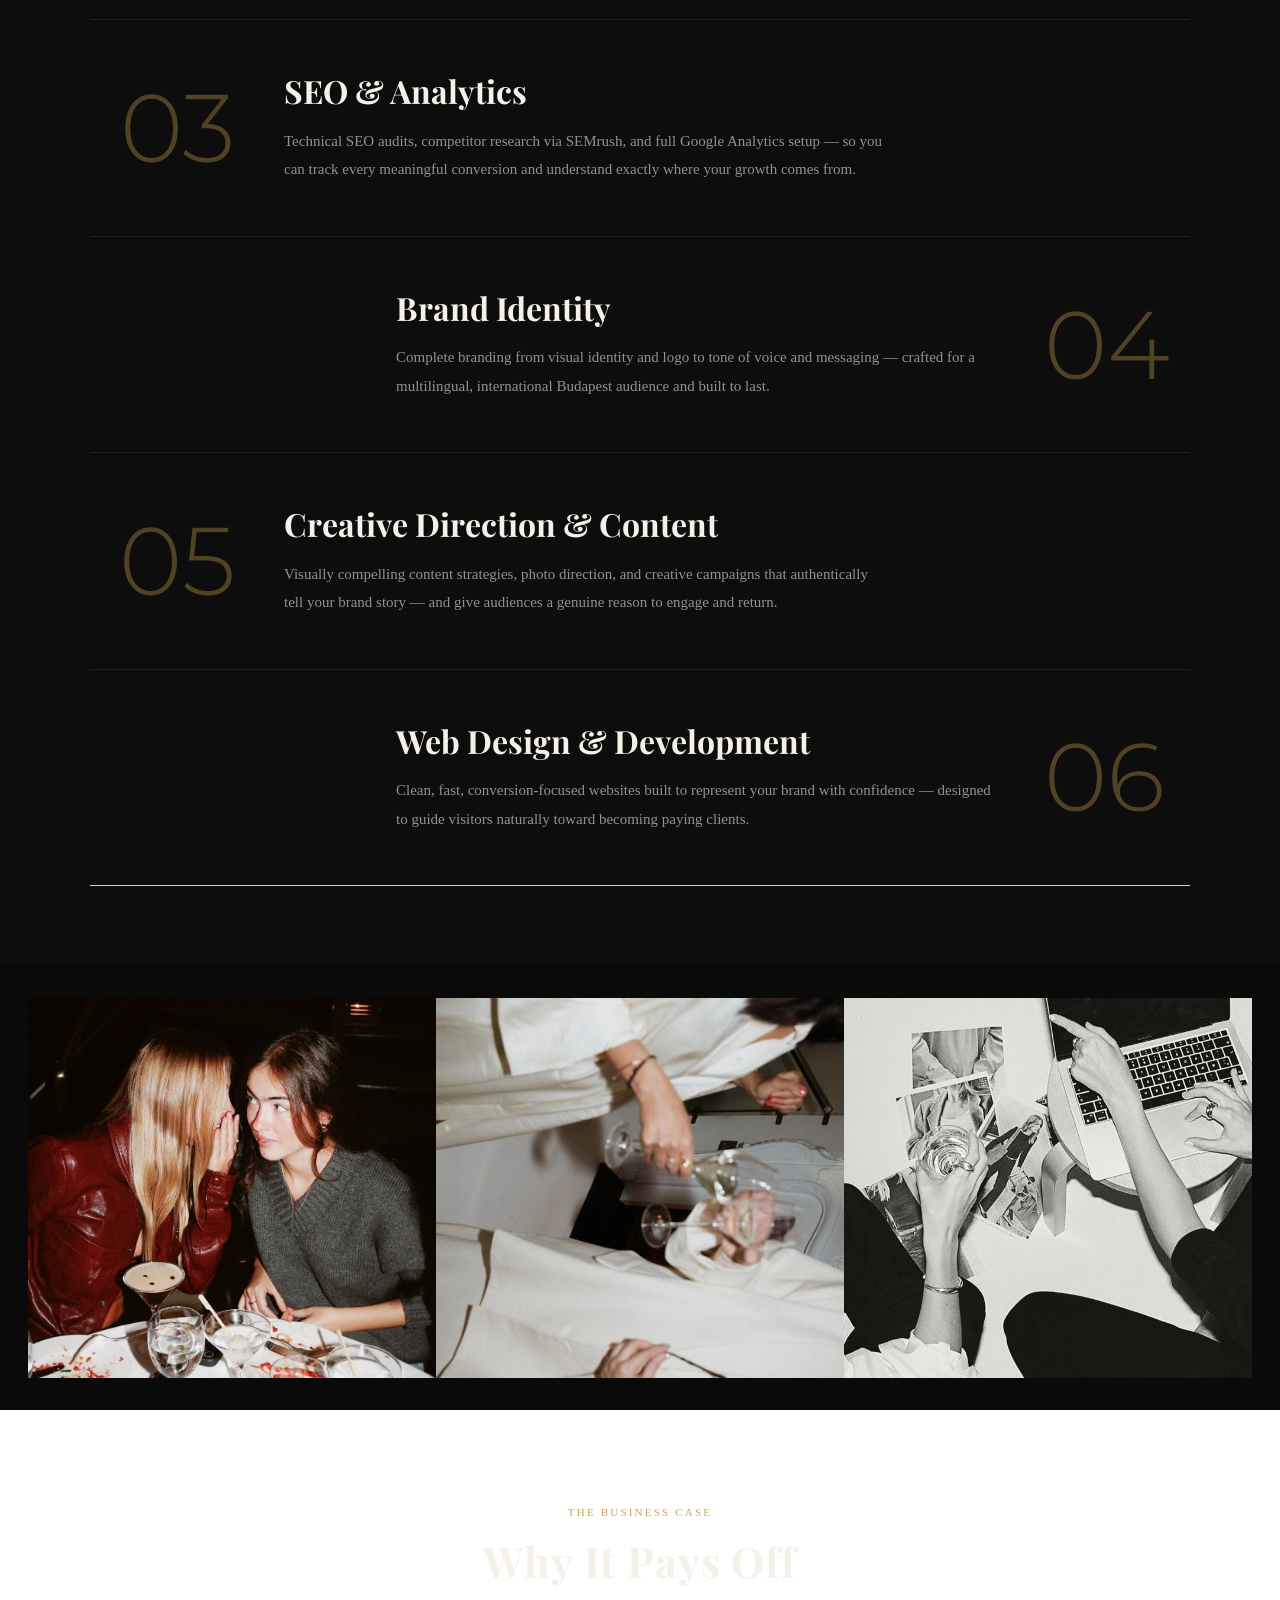
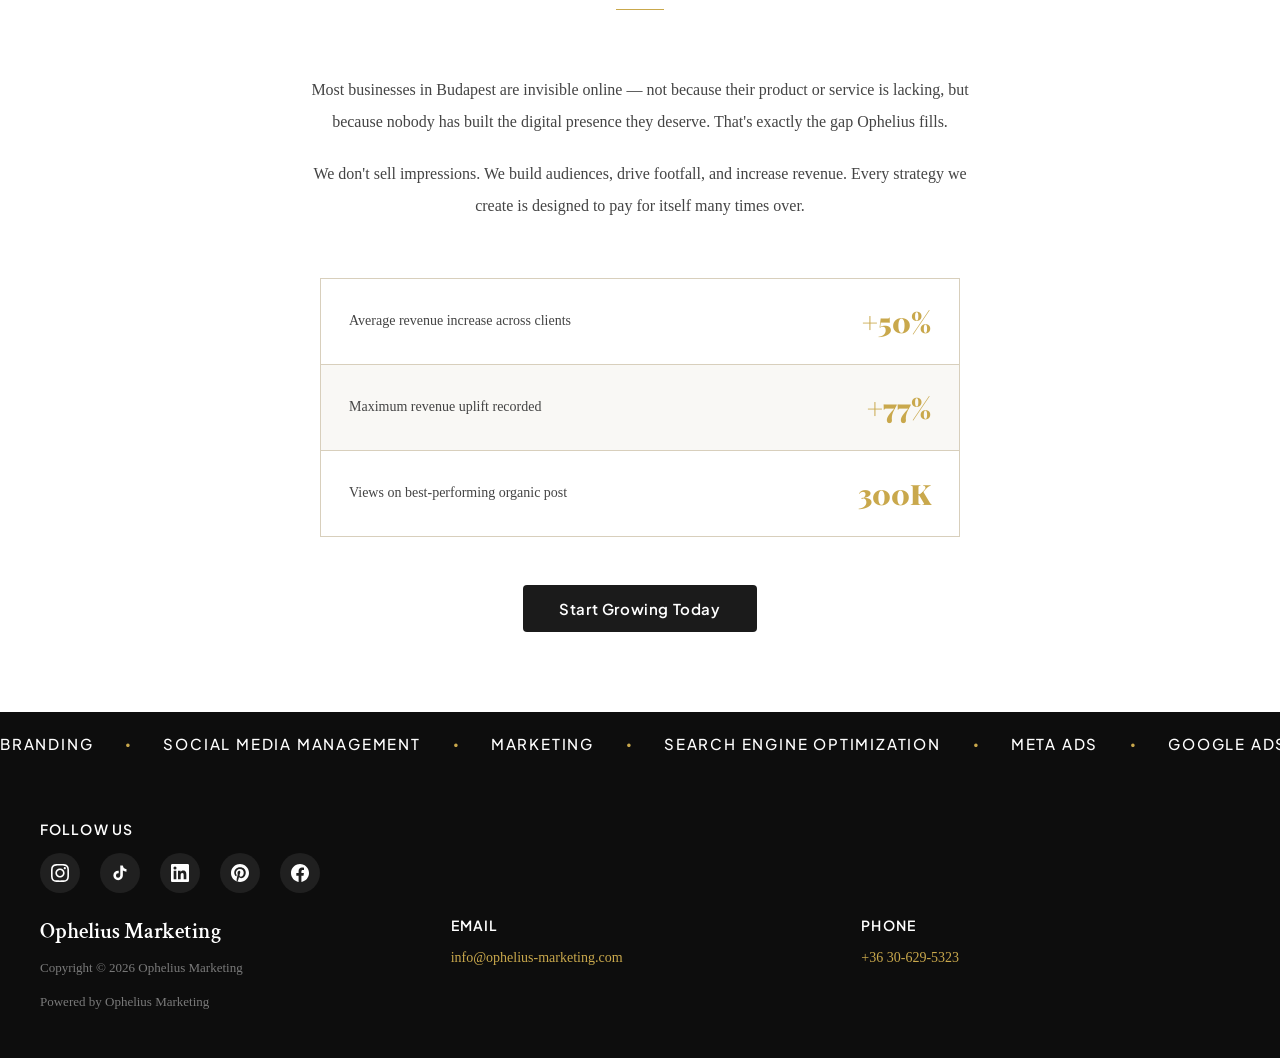
<file: gallery.html>
<!DOCTYPE html>
<html lang="en">
<head>
  <meta charset="UTF-8">
  <meta name="viewport" content="width=device-width, initial-scale=1">
  <title>Services | Ophelius Marketing Budapest</title>
  <meta name="description" content="Full-suite marketing services tailored to local and regional businesses in Budapest — built to drive real growth, not just visibility.">
  <link rel="preconnect" href="https://fonts.googleapis.com">
  <link rel="preconnect" href="https://fonts.gstatic.com" crossorigin>
  <link href="https://fonts.googleapis.com/css2?family=Crimson+Text:ital,wght@0,400;0,600;1,400;1,600&family=Plus+Jakarta+Sans:wght@300;400;500;600&family=Playfair+Display:ital,wght@0,400;0,700;0,900;1,400&family=Montserrat:wght@400;500;600&display=swap" rel="stylesheet">
  <link rel="icon" type="image/png" href="assets/images/favicon.png">
  <link rel="apple-touch-icon" href="assets/images/favicon.png">
  <link rel="stylesheet" href="assets/style.css">
  <style>
    .gallery-hero {
      background: #0a0a0a;
      width: 100%;
      padding: 120px 28px 56px;
      text-align: center;
    }
    .gallery-hero p {
      margin: 0 0 16px;
      font-family: Georgia, serif;
      font-size: 11px;
      letter-spacing: 0.2em;
      text-transform: uppercase;
      color: #c9a96e;
    }
    .gallery-hero h1 {
      margin: 0;
      font-family: Georgia, serif;
      font-size: clamp(2rem, 5vw, 38px);
      line-height: 1.1;
      font-weight: 500;
      color: #f5f2eb;
    }
    .gallery-hero h2 {
      margin: 6px 0 0;
      font-family: Georgia, serif;
      font-size: clamp(2rem, 5vw, 38px);
      line-height: 1.1;
      font-weight: 500;
      color: #f5f2eb;
    }
    .gallery-hero-rule {
      width: 44px;
      height: 1px;
      background: #c9a96e;
      margin: 28px auto 24px;
    }
    .gallery-hero .gallery-hero-desc {
      margin: 0 auto;
      font-family: Georgia, serif;
      font-size: 15px;
      line-height: 1.85;
      color: #cfc7ba;
      max-width: 500px;
      text-transform: none;
      letter-spacing: normal;
    }
    .portfolio-grid {
      display: grid;
      grid-template-columns: 1fr 1fr 1fr;
      gap: 0;
      background: #0a0a0a;
      padding: 32px 28px;
    }
    .portfolio-grid img {
      width: 100%;
      height: 380px;
      object-fit: cover;
    }
    .why-pay-stats {
      display: flex;
      flex-direction: column;
      gap: 0;
      max-width: 640px;
      margin: 0 auto 48px;
    }
    .why-pay-stat {
      border: 1px solid #d8cfbc;
      border-bottom: none;
      padding: 24px 28px;
      display: flex;
      justify-content: space-between;
      align-items: center;
      background: #fff;
    }
    .why-pay-stat:last-of-type { border-bottom: 1px solid #d8cfbc; }
    .why-pay-stat:nth-child(even) { background: #f9f8f5; }
    .why-pay-stat-label {
      font-family: Georgia, serif;
      font-size: 14px;
      color: #444;
    }
    .why-pay-stat-value {
      font-family: 'Playfair Display', Georgia, serif;
      font-size: 28px;
      font-weight: 900;
      color: #c9a84c;
    }
    @media (max-width: 768px) {
      .portfolio-grid { grid-template-columns: 1fr; }
      .portfolio-grid img { height: 280px; }
    }
  </style>
</head>
<body class="page-wrap">

  <!-- ===================== HEADER ===================== -->
  <header class="site-header scrolled" id="site-header">
    <div class="header-inner">
      <a href="index.html" class="site-logo" aria-label="Ophelius Marketing">
        <img src="assets/images/cropped-cropped-LOGO-1-1-365x122.png" alt="Ophelius Marketing" width="180">
      </a>
      <nav class="site-nav" aria-label="Primary Navigation">
        <ul>
          <li><a href="index.html">Home</a></li>
          <li><a href="blogs.html">Reviews</a></li>
          <li><a href="gallery.html" class="active">Services</a></li>
          <li><a href="biography.html">About Us</a></li>
          <li><a href="contact.html">Contact</a></li>
        </ul>
      </nav>
      <button class="nav-toggle" id="nav-toggle" aria-label="Open menu" aria-expanded="false">
        <span></span><span></span><span></span>
      </button>
    </div>
  </header>

  <!-- Mobile menu -->
  <div class="mobile-menu" id="mobile-menu" role="dialog" aria-label="Mobile Navigation">
    <button class="mobile-close" id="mobile-close" aria-label="Close menu">&times;</button>
    <a href="index.html">Home</a>
    <a href="blogs.html">Reviews</a>
    <a href="gallery.html">Services</a>
    <a href="biography.html">About Us</a>
    <a href="contact.html">Contact</a>
  </div>

  <!-- ===================== MAIN ===================== -->
  <main>

    <!-- HERO -->
    <section class="gallery-hero">
      <p>Ophelius Marketing Agency</p>
      <h1>Marketing that moves</h1>
      <h2>Budapest <em style="font-style:italic; color:#c9a96e">forward.</em></h2>
      <div class="gallery-hero-rule"></div>
      <p class="gallery-hero-desc">We help local and regional businesses grow through strategic marketing, compelling content, and measurable results.</p>
    </section>

    <!-- PORTFOLIO IMAGE GRID -->
    <div class="portfolio-grid">
      <img src="assets/images/3c01a800677d6fb3d1fa7673c0aaafd1-1-1.jpg" alt="Ophelius marketing work">
      <img src="assets/images/8de6af238b55efa260d68169d87cf253-1.jpg" alt="Ophelius marketing work" style="display:block;">
      <img src="assets/images/71db232628b89396a90413aa5afaf9da-2.jpg" alt="Ophelius marketing work" style="display:block;">
    </div>

    <!-- SERVICES LIST -->
    <section class="services-list-section">
      <div class="section-heading-center">
        <p class="section-sublabel">Our Expertise</p>
        <h2 class="section-title">What We Do</h2>
        <div class="section-rule"></div>
        <p class="section-subtitle">We offer a full suite of marketing services tailored to local and regional businesses — built to drive real growth, not just visibility.</p>
      </div>

      <div class="services-list">

        <div class="service-list-item">
          <div class="service-num">01</div>
          <div class="service-divider"></div>
          <div>
            <h3 class="service-list-title">Social Media Management</h3>
            <p class="service-list-desc">Instagram &amp; TikTok strategy, content creation, and community management — built to grow your brand organically and turn followers into loyal customers across every platform.</p>
          </div>
        </div>

        <div class="service-list-item">
          <div class="service-num">02</div>
          <div class="service-divider"></div>
          <div>
            <h3 class="service-list-title">Google Ads &amp; Search</h3>
            <p class="service-list-desc">Paid search campaigns and Google Maps optimization that put your business at the top of results when customers are actively searching for exactly what you offer.</p>
          </div>
        </div>

        <div class="service-list-item">
          <div class="service-num">03</div>
          <div class="service-divider"></div>
          <div>
            <h3 class="service-list-title">SEO &amp; Analytics</h3>
            <p class="service-list-desc">Technical SEO audits, competitor research via SEMrush, and full Google Analytics setup — so you can track every meaningful conversion and understand exactly where your growth comes from.</p>
          </div>
        </div>

        <div class="service-list-item">
          <div class="service-num">04</div>
          <div class="service-divider"></div>
          <div>
            <h3 class="service-list-title">Brand Identity</h3>
            <p class="service-list-desc">Complete branding from visual identity and logo to tone of voice and messaging — crafted for a multilingual, international Budapest audience and built to last.</p>
          </div>
        </div>

        <div class="service-list-item">
          <div class="service-num">05</div>
          <div class="service-divider"></div>
          <div>
            <h3 class="service-list-title">Creative Direction &amp; Content</h3>
            <p class="service-list-desc">Visually compelling content strategies, photo direction, and creative campaigns that authentically tell your brand story — and give audiences a genuine reason to engage and return.</p>
          </div>
        </div>

        <div class="service-list-item" style="border-bottom: 1px solid #d8cfbc;">
          <div class="service-num">06</div>
          <div class="service-divider"></div>
          <div>
            <h3 class="service-list-title">Web Design &amp; Development</h3>
            <p class="service-list-desc">Clean, fast, conversion-focused websites built to represent your brand with confidence — designed to guide visitors naturally toward becoming paying clients.</p>
          </div>
        </div>

      </div>
    </section>

    <!-- SECOND PORTFOLIO GRID -->
    <div class="portfolio-grid">
      <img src="assets/images/d2bae3be6d106dfadf1484bb7900a8a3-1.jpg" alt="Ophelius work">
      <img src="assets/images/f446446792075c5fa6919fb4cc3fd1a6-1-1.jpg" alt="Ophelius work" style="display:block;">
      <img src="assets/images/f3f1f6803c95db5350ce443ad6b670c9-1.jpg" alt="Ophelius work" style="display:block;">
    </div>

    <!-- WHY IT PAYS OFF -->
    <section class="why-pay-section">
      <div class="section-heading-center">
        <p class="section-sublabel">The Business Case</p>
        <h2 class="section-title">Why It Pays Off</h2>
        <div class="section-rule"></div>
      </div>

      <div class="why-pay-body">
        <p>Most businesses in Budapest are invisible online — not because their product or service is lacking, but because nobody has built the digital presence they deserve. That's exactly the gap Ophelius fills.</p>
        <p>We don't sell impressions. We build audiences, drive footfall, and increase revenue. Every strategy we create is designed to pay for itself many times over.</p>
      </div>

      <div class="why-pay-stats">
        <div class="why-pay-stat">
          <span class="why-pay-stat-label">Average revenue increase across clients</span>
          <span class="why-pay-stat-value">+50%</span>
        </div>
        <div class="why-pay-stat">
          <span class="why-pay-stat-label">Maximum revenue uplift recorded</span>
          <span class="why-pay-stat-value">+77%</span>
        </div>
        <div class="why-pay-stat">
          <span class="why-pay-stat-label">Views on best-performing organic post</span>
          <span class="why-pay-stat-value">300K</span>
        </div>
      </div>

      <div style="text-align:center; margin-top:48px;">
        <a href="contact.html" style="display:inline-block; background:#1b1b1b; color:#fff; font-family:'Plus Jakarta Sans',sans-serif; font-size:15px; font-weight:600; padding:14px 36px; border-radius:4px; letter-spacing:0.04em; transition:background 0.2s; text-decoration:none;">Start Growing Today</a>
      </div>
    </section>

    <!-- WORD TICKER -->
    <section class="word-ticker-section">
      <div class="word-ticker-track">
        <span>Branding</span><span class="ticker-dot">&#8226;</span>
        <span>Social Media Management</span><span class="ticker-dot">&#8226;</span>
        <span>Marketing</span><span class="ticker-dot">&#8226;</span>
        <span>Search Engine Optimization</span><span class="ticker-dot">&#8226;</span>
        <span>Meta Ads</span><span class="ticker-dot">&#8226;</span>
        <span>Google Ads</span><span class="ticker-dot">&#8226;</span>
        <span>ROI-Focused</span><span class="ticker-dot">&#8226;</span>
        <span>Brand Identity</span><span class="ticker-dot">&#8226;</span>
        <span>Content Marketing</span><span class="ticker-dot">&#8226;</span>
        <span>Full-Service Agency</span><span class="ticker-dot">&#8226;</span>
        <span>Branding</span><span class="ticker-dot">&#8226;</span>
        <span>Social Media Management</span><span class="ticker-dot">&#8226;</span>
        <span>Marketing</span><span class="ticker-dot">&#8226;</span>
        <span>Search Engine Optimization</span><span class="ticker-dot">&#8226;</span>
        <span>Meta Ads</span><span class="ticker-dot">&#8226;</span>
        <span>Google Ads</span><span class="ticker-dot">&#8226;</span>
        <span>ROI-Focused</span><span class="ticker-dot">&#8226;</span>
        <span>Brand Identity</span><span class="ticker-dot">&#8226;</span>
        <span>Content Marketing</span><span class="ticker-dot">&#8226;</span>
        <span>Full-Service Agency</span><span class="ticker-dot">&#8226;</span>
      </div>
    </section>

  </main>

  <!-- ===================== FOOTER ===================== -->
  <footer class="site-footer">
    <div class="footer-social" style="max-width:1200px; margin:0 auto 24px; padding:0;">
      <h3>Follow Us</h3>
      <div class="social-links">
        <a href="https://www.instagram.com/opheliusmarketing/" target="_blank" rel="noopener" aria-label="Instagram">
          <svg viewBox="0 0 24 24" xmlns="http://www.w3.org/2000/svg"><path d="M12 2.163c3.204 0 3.584.012 4.85.07 3.252.148 4.771 1.691 4.919 4.919.058 1.265.069 1.645.069 4.849 0 3.205-.012 3.584-.069 4.849-.149 3.225-1.664 4.771-4.919 4.919-1.266.058-1.644.07-4.85.07-3.204 0-3.584-.012-4.849-.07-3.26-.149-4.771-1.699-4.919-4.92-.058-1.265-.07-1.644-.07-4.849 0-3.204.013-3.583.07-4.849.149-3.227 1.664-4.771 4.919-4.919 1.266-.057 1.645-.069 4.849-.069zm0-2.163c-3.259 0-3.667.014-4.947.072-4.358.2-6.78 2.618-6.98 6.98-.059 1.281-.073 1.689-.073 4.948 0 3.259.014 3.668.072 4.948.2 4.358 2.618 6.78 6.98 6.98 1.281.058 1.689.072 4.948.072 3.259 0 3.668-.014 4.948-.072 4.354-.2 6.782-2.618 6.979-6.98.059-1.28.073-1.689.073-4.948 0-3.259-.014-3.667-.072-4.947-.196-4.354-2.617-6.78-6.979-6.98-1.281-.059-1.69-.073-4.949-.073zm0 5.838c-3.403 0-6.162 2.759-6.162 6.162s2.759 6.163 6.162 6.163 6.162-2.759 6.162-6.163c0-3.403-2.759-6.162-6.162-6.162zm0 10.162c-2.209 0-4-1.79-4-4 0-2.209 1.791-4 4-4s4 1.791 4 4c0 2.21-1.791 4-4 4zm6.406-11.845c-.796 0-1.441.645-1.441 1.44s.645 1.44 1.441 1.44c.795 0 1.439-.645 1.439-1.44s-.644-1.44-1.439-1.44z"/></svg>
        </a>
        <a href="https://www.tiktok.com/@opheliusmarketing" target="_blank" rel="noopener" aria-label="TikTok">
          <svg viewBox="0 0 24 24" xmlns="http://www.w3.org/2000/svg"><path d="M19.59 6.69a4.83 4.83 0 01-3.77-4.25V2h-3.45v13.67a2.89 2.89 0 01-2.88 2.5 2.89 2.89 0 01-2.89-2.89 2.89 2.89 0 012.89-2.89c.28 0 .54.04.79.1V9.01a6.27 6.27 0 00-.79-.05 6.34 6.34 0 00-6.34 6.34 6.34 6.34 0 006.34 6.34 6.34 6.34 0 006.33-6.34V8.69a8.22 8.22 0 004.79 1.53V6.77a4.85 4.85 0 01-1.02-.08z"/></svg>
        </a>
        <a href="https://www.linkedin.com/company/ophelius-marketing/" target="_blank" rel="noopener" aria-label="LinkedIn">
          <svg viewBox="0 0 24 24" xmlns="http://www.w3.org/2000/svg"><path d="M20.447 20.452h-3.554v-5.569c0-1.328-.027-3.037-1.852-3.037-1.853 0-2.136 1.445-2.136 2.939v5.667H9.351V9h3.414v1.561h.046c.477-.9 1.637-1.85 3.37-1.85 3.601 0 4.267 2.37 4.267 5.455v6.286zM5.337 7.433a2.062 2.062 0 01-2.063-2.065 2.064 2.064 0 112.063 2.065zm1.782 13.019H3.555V9h3.564v11.452zM22.225 0H1.771C.792 0 0 .774 0 1.729v20.542C0 23.227.792 24 1.771 24h20.451C23.2 24 24 23.227 24 22.271V1.729C24 .774 23.2 0 22.222 0h.003z"/></svg>
        </a>
        <a href="https://de.pinterest.com/opheliusmarketing/" target="_blank" rel="noopener" aria-label="Pinterest">
          <svg viewBox="0 0 24 24" xmlns="http://www.w3.org/2000/svg"><path d="M12 0C5.373 0 0 5.373 0 12c0 5.084 3.163 9.426 7.627 11.174-.105-.949-.2-2.405.042-3.441.218-.937 1.407-5.965 1.407-5.965s-.359-.719-.359-1.782c0-1.668.967-2.914 2.171-2.914 1.023 0 1.518.769 1.518 1.69 0 1.029-.655 2.568-.994 3.995-.283 1.194.599 2.169 1.777 2.169 2.133 0 3.772-2.249 3.772-5.495 0-2.873-2.064-4.882-5.012-4.882-3.414 0-5.418 2.561-5.418 5.207 0 1.031.397 2.138.893 2.738a.36.36 0 01.083.345l-.333 1.36c-.053.22-.174.267-.402.161-1.499-.698-2.436-2.889-2.436-4.649 0-3.785 2.75-7.262 7.929-7.262 4.163 0 7.398 2.967 7.398 6.931 0 4.136-2.607 7.464-6.227 7.464-1.216 0-2.359-.632-2.75-1.378l-.748 2.853c-.271 1.043-1.002 2.35-1.492 3.146C9.57 23.812 10.763 24 12 24c6.627 0 12-5.373 12-12S18.627 0 12 0z"/></svg>
        </a>
        <a href="https://www.facebook.com/profile.php?id=61568057847936" target="_blank" rel="noopener" aria-label="Facebook">
          <svg viewBox="0 0 24 24" xmlns="http://www.w3.org/2000/svg"><path d="M24 12.073c0-6.627-5.373-12-12-12s-12 5.373-12 12c0 5.99 4.388 10.954 10.125 11.854v-8.385H7.078v-3.47h3.047V9.43c0-3.007 1.792-4.669 4.533-4.669 1.312 0 2.686.235 2.686.235v2.953H15.83c-1.491 0-1.956.925-1.956 1.874v2.25h3.328l-.532 3.47h-2.796v8.385C19.612 23.027 24 18.062 24 12.073z"/></svg>
        </a>
      </div>
    </div>
    <div class="footer-inner">
      <div class="footer-brand">
        <div class="footer-brand-name">Ophelius Marketing</div>
        <div class="footer-copyright">
          <p>Copyright &copy; 2026 Ophelius Marketing</p>
          <p>Powered by Ophelius Marketing</p>
        </div>
      </div>
      <div class="footer-col">
        <h3>Email</h3>
        <p><a href="mailto:info@ophelius-marketing.com">info@ophelius-marketing.com</a></p>
      </div>
      <div class="footer-col">
        <h3>Phone</h3>
        <p><a href="tel:+36306295323">+36 30-629-5323</a></p>
      </div>
    </div>
  </footer>

  <script>
    const header = document.getElementById('site-header');
    window.addEventListener('scroll', () => {
      if (window.scrollY > 10) header.classList.add('scrolled');
    });

    const navToggle = document.getElementById('nav-toggle');
    const mobileMenu = document.getElementById('mobile-menu');
    const mobileClose = document.getElementById('mobile-close');

    navToggle.addEventListener('click', () => {
      mobileMenu.classList.add('open');
      navToggle.setAttribute('aria-expanded', 'true');
    });
    mobileClose.addEventListener('click', () => {
      mobileMenu.classList.remove('open');
      navToggle.setAttribute('aria-expanded', 'false');
    });
  </script>
</body>
</html>
</file>
<file: assets/style.css>
/* ============================================================
   Ophelius Marketing — Shared Stylesheet
   ============================================================ */

/* --- Google Fonts --- */
@import url('https://fonts.googleapis.com/css2?family=Crimson+Text:ital,wght@0,400;0,600;1,400;1,600&family=Plus+Jakarta+Sans:wght@300;400;500;600&family=Cormorant+Garamond:ital,wght@0,400;0,600;1,400&family=Playfair+Display:ital,wght@0,400;0,700;0,900;1,400&family=Montserrat:wght@400;500;600&display=swap');

/* --- CSS Variables / Design Tokens --- */
:root {
  --gold:       #C9A84C;
  --gold-light: #c9a96e;
  --dark:       #0D0D0D;
  --dark-bg:    #000000;
  --cream:      #F5F0E8;
  --cream-light:#eeede9;
  --cream-warm: #f4f1eb;
  --text-body:  #5a554d;
  --text-dark:  #1b1b1b;
  --text-muted: #cfc7ba;
  --border:     #d8cfbc;
  --max-width:  1200px;
}

/* --- Reset & Base --- */
*, *::before, *::after { box-sizing: border-box; margin: 0; padding: 0; }

html { font-size: 16px; scroll-behavior: smooth; overflow-x: hidden; }

body { overflow-x: hidden; }
  font-family: 'Plus Jakarta Sans', sans-serif;
  font-weight: 400;
  font-size: 1rem;
  line-height: 1.65em;
  color: var(--text-dark);
  background: #ffffff;
}

a, a:hover, a:visited, a:active, a:focus { color: inherit; text-decoration: none; }
a:hover { opacity: 0.8; }

img { max-width: 100%; height: auto; display: block; }

h1, h2, h3, h4, h5, h6 {
  font-family: 'Crimson Text', serif;
  font-weight: 600;
  line-height: 1.2em;
  color: var(--text-dark);
}

h1 { font-size: clamp(2.5rem, 6vw, 5rem); font-weight: 500; line-height: 1.1; }
h2 { font-size: clamp(1.8rem, 4vw, 3rem); line-height: 1.3em; }
h3 { font-size: clamp(1.5rem, 3vw, 2.5rem); }
h4 { font-size: 2rem; }
h5 { font-size: 1.5rem; }
h6 { font-size: 1.125rem; }

p { margin-bottom: 1em; }

/* --- Layout --- */
.container {
  max-width: var(--max-width);
  margin: 0 auto;
  padding: 0 24px;
}

.page-wrap { min-height: 100vh; display: flex; flex-direction: column; }
main { flex: 1; }

/* ============================================================
   HEADER / NAV
   ============================================================ */
.site-header {
  position: fixed;
  top: 0;
  left: 0;
  right: 0;
  z-index: 1000;
  background: transparent;
  transition: background 0.3s ease;
}

.site-header.scrolled {
  background: rgba(0, 0, 0, 0.92);
  backdrop-filter: blur(8px);
}

.header-inner {
  display: flex;
  align-items: center;
  justify-content: space-between;
  padding: 18px 32px;
  max-width: var(--max-width);
  margin: 0 auto;
}

.site-logo img {
  width: 180px;
  height: auto;
}

.site-nav ul {
  list-style: none;
  display: flex;
  gap: 36px;
  align-items: center;
}

.site-nav a {
  font-family: 'Plus Jakarta Sans', sans-serif;
  font-size: 14px;
  font-weight: 500;
  color: #ffffff;
  letter-spacing: 0.04em;
  text-transform: uppercase;
  transition: color 0.2s;
  text-decoration: none;
}

.site-nav a:hover,
.site-nav a.active { color: var(--gold); opacity: 1; }

/* hamburger */
.nav-toggle {
  display: none;
  flex-direction: column;
  gap: 5px;
  cursor: pointer;
  background: none;
  border: none;
  padding: 4px;
}
.nav-toggle span {
  display: block;
  width: 24px;
  height: 2px;
  background: #fff;
  transition: all 0.3s;
}

/* mobile menu */
.mobile-menu {
  display: none;
  position: fixed;
  inset: 0;
  background: rgba(0,0,0,0.97);
  z-index: 999;
  flex-direction: column;
  align-items: center;
  justify-content: center;
  gap: 32px;
}
.mobile-menu.open { display: flex; }
.mobile-menu a {
  color: #fff;
  font-size: 24px;
  font-family: 'Crimson Text', serif;
  letter-spacing: 0.06em;
  text-decoration: none;
}
.mobile-menu a:hover { color: var(--gold); opacity: 1; }
.mobile-close {
  position: absolute;
  top: 20px;
  right: 28px;
  background: none;
  border: none;
  color: #fff;
  font-size: 32px;
  cursor: pointer;
  line-height: 1;
}

@media (max-width: 768px) {
  .site-nav { display: none; }
  .nav-toggle { display: flex; }
  .header-inner { padding: 14px 20px; }
}

/* ============================================================
   HERO SECTIONS
   ============================================================ */
.hero {
  min-height: 710px;
  display: flex;
  align-items: flex-end;
  padding-bottom: 80px;
  padding-top: 80px;
  background-position: center center;
  background-size: cover;
  background-repeat: no-repeat;
  position: relative;
  text-align: center;
  overflow: hidden;
}

.hero::before {
  content: '';
  position: absolute;
  inset: 0;
  background: rgba(4,4,4,0.44);
}

.hero-content {
  position: relative;
  z-index: 1;
  width: 100%;
  padding: 0 24px;
}

.hero-title {
  font-family: 'Montserrat', sans-serif;
  font-size: clamp(2rem, 5vw, 53px);
  color: #ffffff;
  font-weight: 500;
  margin-bottom: 0;
  word-break: break-word;
  overflow-wrap: break-word;
  max-width: 100%;
}

.hero-subtitle {
  font-size: clamp(1rem, 2.5vw, 23px);
  color: #ffffff;
  margin: 24px 16px;
  padding: 10px;
  font-style: italic;
  max-width: 100%;
  box-sizing: border-box;
}

.hero-cta {
  display: inline-block;
  margin-top: 32px;
  background: #c9a84c;
  color: #000;
  font-family: 'Plus Jakarta Sans', sans-serif;
  font-size: 15px;
  font-weight: 600;
  padding: 15px 36px;
  border-radius: 4px;
  letter-spacing: 0.04em;
  text-decoration: none;
  transition: opacity 0.2s;
}
.hero-cta:hover { opacity: 0.85; }

/* Inner page hero (black bg with text) */
.page-hero {
  background: #000000;
  padding: 130px 20px 95px;
  text-align: center;
  width: 100%;
}

.page-hero-label {
  font-family: Georgia, serif;
  font-size: 14px;
  letter-spacing: 0.18em;
  color: var(--gold-light);
  text-transform: uppercase;
  margin: 0 0 18px;
}

.page-hero h1 {
  font-family: Georgia, serif;
  font-size: clamp(2.5rem, 6vw, 68px);
  font-weight: 500;
  color: #eeede9;
  margin: 0;
  line-height: 1.1;
}

.page-hero-rule {
  width: 50px;
  height: 1px;
  background: var(--gold-light);
  margin: 28px auto;
}

.page-hero-desc {
  font-family: Georgia, serif;
  font-size: 18px;
  color: var(--text-muted);
  max-width: 540px;
  margin: 0 auto;
  line-height: 1.8;
}

/* ============================================================
   SECTION LABEL (small uppercase label before headings)
   ============================================================ */
.section-label {
  font-size: 11px;
  letter-spacing: 0.2em;
  text-transform: uppercase;
  color: var(--gold);
  font-weight: 500;
  margin-bottom: 40px;
  display: flex;
  align-items: center;
  gap: 10px;
}

.section-label::before {
  content: '';
  display: block;
  width: 24px;
  height: 1px;
  background: var(--gold);
  flex-shrink: 0;
}

/* ============================================================
   DARK CONTENT SECTIONS
   ============================================================ */
.section-dark {
  background: var(--dark);
  color: var(--cream);
  padding: 80px 40px;
  font-family: 'Plus Jakarta Sans', Georgia, sans-serif;
  position: relative;
}

.section-dark h2,
.section-dark h3 {
  color: var(--cream);
}

/* ============================================================
   LIGHT CONTENT SECTIONS (cream/white — mirrors section-dark)
   ============================================================ */
.section-light {
  background: var(--cream-light);
  color: var(--text-body);
  padding: 80px 40px;
  font-family: 'Plus Jakarta Sans', Georgia, sans-serif;
  position: relative;
}

.section-light .why-title { color: var(--text-dark); }
.section-light .why-desc  { color: var(--text-body); }
.section-light .section-label { color: var(--gold); }
.section-light .section-pullquote { color: var(--gold); }

/* services grid (home page "What We Do") */
.services-grid {
  display: grid;
  grid-template-columns: repeat(3, 1fr);
  gap: 48px;
  margin-bottom: 60px;
}

.service-item {
  display: flex;
  flex-direction: column;
}

.service-icon {
  width: 36px;
  height: 36px;
  margin-bottom: 24px;
  flex-shrink: 0;
}

.service-title {
  font-family: 'Cormorant Garamond', Georgia, serif;
  font-size: 22px;
  font-weight: 600;
  color: var(--cream);
  margin-bottom: 12px;
  line-height: 1.3;
}

.service-desc {
  font-size: 14px;
  line-height: 1.8;
  font-weight: 300;
  margin-bottom: 0;
}

.section-pullquote {
  text-align: center;
  padding: 40px 0 0;
  font-family: 'Playfair Display', Georgia, serif;
  font-size: clamp(22px, 3vw, 38px);
  font-style: italic;
  font-weight: 300;
  color: var(--gold);
  max-width: 700px;
  margin: 0 auto;
  line-height: 1.5;
}

/* ============================================================
   IMAGE GRIDS
   ============================================================ */
.img-grid-2 {
  display: grid;
  grid-template-columns: 1fr 1fr;
  gap: 16px;
}

.img-grid-3 {
  display: grid;
  grid-template-columns: 1fr 1fr 1fr;
  gap: 16px;
}

.img-grid-2 img,
.img-grid-3 img {
  width: 100%;
  height: 400px;
  object-fit: cover;
  border-radius: 15px;
}

/* ============================================================
   RESULTS / STATS SECTION
   ============================================================ */
.results-section {
  background: #fff;
  color: var(--text-body);
  padding: 60px 24px;
  font-family: 'Plus Jakarta Sans', Georgia, sans-serif;
}

.results-label {
  font-size: 11px;
  letter-spacing: 0.2em;
  text-transform: uppercase;
  color: var(--gold);
  font-weight: 500;
  margin-bottom: 10px;
  display: flex;
  align-items: center;
  gap: 10px;
}

.results-headline {
  font-family: 'Playfair Display', Georgia, serif;
  font-size: clamp(28px, 8vw, 48px);
  font-weight: 900;
  line-height: 1.15;
  color: var(--text-dark);
  margin: 0 0 16px;
}

.results-subtext {
  font-size: 14px;
  margin-bottom: 32px;
}

.results-cards {
  display: grid;
  grid-template-columns: 1fr 1fr;
  gap: 16px;
  margin-bottom: 32px;
}

@media (max-width: 700px) {
  .results-cards { grid-template-columns: 1fr; }
}

.result-card {
  border-radius: 4px;
  border: 1px solid var(--border);
  background: #f9f8f5;
  overflow: hidden;
  border-top: 3px solid var(--gold);
}

.result-card-body {
  padding: 32px 28px;
}

.result-card-img-wrap {
  position: relative;
  overflow: hidden;
}

.result-card-img-wrap img {
  display: block;
  width: 100%;
  height: 200px;
  object-fit: cover;
}

.result-img-badge {
  position: absolute;
  bottom: 14px;
  right: 14px;
  background: #c9a84c;
  color: #000;
  font-family: 'Plus Jakarta Sans', sans-serif;
  font-size: 13px;
  font-weight: 700;
  letter-spacing: 0.04em;
  padding: 6px 14px;
  border-radius: 4px;
  text-transform: uppercase;
  box-shadow: 0 2px 8px rgba(0,0,0,0.25);
}

.result-card-tag {
  font-size: 10px;
  font-weight: 700;
  letter-spacing: 0.14em;
  text-transform: uppercase;
  color: var(--gold);
  margin-bottom: 12px;
}

.result-card-name {
  font-family: 'Playfair Display', Georgia, serif;
  font-size: 22px;
  font-weight: 700;
  color: var(--text-dark);
  margin-bottom: 20px;
}

.result-stats {
  display: flex;
  gap: 32px;
  margin-bottom: 20px;
  padding-bottom: 20px;
  border-bottom: 1px solid var(--border);
}

.result-stat-number {
  font-family: 'Playfair Display', Georgia, serif;
  font-size: 30px;
  font-weight: 900;
  color: var(--gold);
  line-height: 1;
}

.result-stat-label {
  font-size: 10px;
  letter-spacing: 0.08em;
  text-transform: uppercase;
}

.result-card-desc { font-size: 13px; line-height: 1.85; margin: 0; }

.value-props {
  display: flex;
  flex-direction: column;
  gap: 16px;
  padding-top: 32px;
}

.value-prop {
  padding: 24px;
  border-radius: 4px;
  border: 1px solid var(--border);
  background: #f9f8f5;
}

.value-prop-title {
  font-family: Georgia, serif;
  font-size: 17px;
  font-style: normal;
  margin-bottom: 8px;
  display: block;
}

.value-prop-desc { font-size: 13px; line-height: 1.8; margin: 0; }

/* ============================================================
   GALLERY (home page thumbnail strip)
   ============================================================ */
.gallery-strip {
  display: grid;
  grid-template-columns: repeat(6, 1fr);
  gap: 8px;
  padding: 32px 0;
}

.gallery-strip img {
  width: 100%;
  aspect-ratio: 1;
  object-fit: cover;
  border-radius: 4px;
  transition: transform 0.3s;
}

.gallery-strip img:hover { transform: scale(1.04); }

/* ============================================================
   SERVICES LIST (gallery/services page)
   ============================================================ */
.services-list-section {
  background: #0D0D0D;
  padding: 96px 40px 80px;
  font-family: Georgia, serif;
}

.section-heading-center {
  text-align: center;
  margin-bottom: 64px;
}

.section-sublabel {
  font-size: 11px;
  letter-spacing: 0.2em;
  color: var(--gold);
  text-transform: uppercase;
  margin: 0 0 16px;
  font-weight: 400;
}

.section-title {
  font-family: 'Playfair Display', Georgia, serif;
  font-size: clamp(28px, 4vw, 42px);
  letter-spacing: 0.02em;
  color: #f5f0e8;
  text-transform: none;
  margin: 0 0 20px;
  font-weight: 700;
}

.section-rule {
  width: 48px;
  height: 1px;
  background: var(--gold);
  margin: 0 auto 20px;
}

.section-subtitle {
  font-size: 15px;
  color: rgba(255,255,255,0.5);
  line-height: 1.9;
  max-width: 520px;
  margin: 0 auto;
}

.services-list {
  display: flex;
  flex-direction: column;
  gap: 0;
  max-width: 1100px;
  margin: 0 auto;
}

.service-list-item {
  border-top: 1px solid rgba(255,255,255,0.08);
  padding: 52px 16px;
  display: flex;
  gap: 48px;
  align-items: center;
  transition: background 0.25s;
}

.service-list-item:last-child { border-bottom: 1px solid rgba(255,255,255,0.08); }

.service-list-item:hover { background: rgba(201,168,76,0.04); }

.service-list-item:nth-child(even) {
  flex-direction: row-reverse;
}
.service-list-item:nth-child(even) .service-num { text-align: left; }

.service-num {
  font-family: 'Montserrat', sans-serif;
  font-size: clamp(64px, 8vw, 96px);
  font-weight: 300;
  font-style: normal;
  color: var(--gold);
  opacity: 0.35;
  line-height: 1;
  flex-shrink: 0;
  width: 130px;
  text-align: right;
  transition: opacity 0.25s;
}

.service-list-item:hover .service-num { opacity: 0.7; }

.service-divider { display: none; }

.service-list-title {
  font-family: 'Playfair Display', Georgia, serif;
  font-size: clamp(22px, 3vw, 32px);
  font-weight: 700;
  color: #f5f0e8;
  margin: 0 0 16px;
  line-height: 1.2;
  letter-spacing: 0;
}

.service-list-desc {
  font-family: Georgia, serif;
  font-size: 15px;
  color: rgba(255,255,255,0.55);
  line-height: 1.9;
  margin: 0;
  max-width: 600px;
}

/* ============================================================
   TESTIMONIALS
   ============================================================ */
.testimonials-section {
  background: var(--dark);
  padding: 32px 24px 28px;
  font-family: Georgia, serif;
}

.testimonials-inner { max-width: 900px; margin: 0 auto; }

.testimonials-header {
  text-align: center;
  margin-bottom: 28px;
}

.testimonials-header .section-sublabel {
  color: var(--gold);
  margin-bottom: 14px;
}

.testimonials-header h2 {
  font-family: Georgia, serif;
  font-size: 28px;
  letter-spacing: 0.08em;
  color: #f5f2eb;
  text-transform: uppercase;
  margin: 0 0 18px;
  font-weight: 700;
  line-height: 1.2;
}

.testimonials-list {
  display: flex;
  flex-direction: column;
  gap: 12px;
}

.testimonial-item { padding: 20px 18px; }

.testimonial-stars { color: var(--gold); font-size: 14px; margin-bottom: 10px; }

.testimonial-quote {
  font-size: 14px;
  color: #cccccc;
  line-height: 1.9;
  margin: 0 0 14px;
  font-style: italic;
}

.testimonial-author {
  font-size: 13px;
  font-weight: 600;
  color: #f5f2eb;
  margin: 0 0 2px;
  line-height: 1.2;
}

.testimonial-role {
  font-size: 11px;
  color: #888;
  margin: 0;
  line-height: 1.2;
  letter-spacing: 0.05em;
}

/* ============================================================
   FAQ
   ============================================================ */
.faq-section {
  background: var(--cream-light);
  padding: 64px 24px 56px;
  font-family: Georgia, serif;
}
.faq-section .section-title { color: #111 !important; }
.faq-section .section-sublabel { color: var(--gold) !important; }
.faq-section .section-rule { background: var(--gold) !important; }

.faq-list {
  display: flex;
  flex-direction: column;
  gap: 0;
  max-width: 900px;
  margin: 0 auto;
}

.faq-item {
  border: 1px solid var(--border);
  border-bottom: none;
  padding: 28px 24px;
}

.faq-item:last-child { border-bottom: 1px solid var(--border); }

.faq-item:nth-child(even) { background: #f9f8f5; }
.faq-item:nth-child(odd) { background: #fff; }

.faq-question {
  font-size: 14px;
  font-weight: 700;
  color: #111;
  margin: 0 0 10px;
  line-height: 1.4;
}

.faq-answer {
  font-size: 13px;
  color: #666;
  line-height: 1.8;
  margin: 0;
}

/* ============================================================
   WHY US (why ophelius section)
   ============================================================ */
.why-stack {
  display: flex;
  flex-direction: column;
  gap: 40px;
  margin-bottom: 48px;
}

.why-item { display: flex; flex-direction: column; }

.why-icon {
  width: 36px;
  height: 36px;
  margin-bottom: 20px;
  flex-shrink: 0;
}

.why-title {
  font-family: 'Cormorant Garamond', Georgia, serif;
  font-size: 22px;
  font-weight: 600;
  color: var(--cream);
  margin-bottom: 10px;
  line-height: 1.3;
}

.why-desc {
  font-size: 14px;
  line-height: 1.8;
  font-weight: 300;
  margin-bottom: 0;
}

/* ============================================================
   INDEX PAGE — padded dark sections
   ============================================================ */
.section-img-pad {
  background: #0D0D0D;
  padding: 48px 40px;
}

.section-img-pad > div {
  margin: 0 auto;
}

.section-why-pad {
  padding: 60px 40px;
}

.section-gallery-pad {
  background: #0D0D0D;
  padding: 32px 40px;
}

@media (max-width: 600px) {
  .section-img-pad,
  .section-gallery-pad { padding: 32px 16px; }
  .section-why-pad { padding: 48px 16px; }
  .hide-mobile { display: none; }
}

/* ============================================================
   WORD TICKER
   ============================================================ */
.word-ticker-section {
  background: #0D0D0D;
  padding: 22px 0;
  overflow: hidden;
  margin-bottom: -2px;
}

.word-ticker-track {
  display: flex;
  align-items: center;
  white-space: nowrap;
  will-change: transform;
  animation: ticker-scroll 28s linear infinite;
}

.word-ticker-track span {
  font-family: 'Plus Jakarta Sans', sans-serif;
  font-size: 15px;
  font-weight: 500;
  letter-spacing: 0.12em;
  text-transform: uppercase;
  color: #ffffff;
  flex-shrink: 0;
  margin-right: 32px;
}

.ticker-dot {
  color: var(--gold) !important;
  font-size: 10px !important;
  letter-spacing: 0 !important;
}

@keyframes ticker-scroll {
  0%   { transform: translateX(0); }
  100% { transform: translateX(-50%); }
}

/* ============================================================
   CONTACT PAGE
   ============================================================ */
.contact-section {
  background: #ffffff;
  padding: 80px 24px;
}

.contact-inner {
  max-width: 1100px;
  margin: 0 auto;
  display: grid;
  grid-template-columns: 1fr 1fr;
  gap: 64px;
}

.contact-left h2 {
  font-family: 'Crimson Text', serif;
  font-size: 40px;
  color: var(--text-dark);
  margin-bottom: 16px;
}

.contact-left h5 {
  font-family: 'Plus Jakarta Sans', sans-serif;
  font-size: 16px;
  font-weight: 400;
  color: var(--text-body);
  line-height: 1.7;
  margin-bottom: 32px;
}

.contact-info-list {
  list-style: none;
  display: flex;
  flex-direction: column;
  gap: 14px;
  margin-bottom: 32px;
}

.contact-info-list li {
  display: flex;
  align-items: center;
  gap: 12px;
  font-size: 15px;
  color: var(--text-dark);
}

.contact-info-list svg { width: 18px; height: 18px; flex-shrink: 0; color: var(--gold); }

.contact-map {
  width: 100%;
  height: 240px;
  border: none;
  border-radius: 4px;
}

.contact-right h5 {
  font-family: 'Plus Jakarta Sans', sans-serif;
  font-size: 20px;
  font-weight: 600;
  margin-bottom: 24px;
  color: var(--text-dark);
}

/* contact form */
.contact-form {
  display: flex;
  flex-direction: column;
  gap: 18px;
}

.form-group {
  display: flex;
  flex-direction: column;
  gap: 6px;
}

.form-group label {
  font-size: 14px;
  font-weight: 600;
  color: var(--text-dark);
}

.form-group input,
.form-group textarea {
  font-family: 'Plus Jakarta Sans', sans-serif;
  font-size: 15px;
  padding: 10px 12px;
  border: 1px solid rgba(30,30,30,0.25);
  border-radius: 4px;
  background: rgba(30,30,30,0.02);
  color: var(--text-dark);
  transition: border-color 0.2s;
  outline: none;
}

.form-group input:focus,
.form-group textarea:focus {
  border-color: var(--gold);
  background: #fff;
}

.form-group textarea { resize: vertical; min-height: 140px; }

.form-required { color: #c0392b; }

.form-submit {
  font-family: 'Plus Jakarta Sans', sans-serif;
  font-size: 15px;
  font-weight: 600;
  color: #fff;
  background: var(--text-dark);
  border: none;
  padding: 12px 32px;
  border-radius: 4px;
  cursor: pointer;
  transition: background 0.2s;
  align-self: flex-start;
}

.form-submit:hover { background: var(--gold); }

.form-success {
  display: none;
  background: #f0f9f0;
  border: 1px solid #4caf50;
  border-radius: 4px;
  padding: 16px 20px;
  color: #2e7d32;
  font-size: 15px;
}

/* ============================================================
   ABOUT / BIOGRAPHY PAGE
   ============================================================ */
.story-section {
  background: var(--cream-warm);
  padding: 0;
}

.story-header {
  padding: 110px 20px 60px;
  text-align: center;
}

.story-header h2 {
  font-family: Georgia, serif;
  font-size: 40px;
  letter-spacing: 0.08em;
  color: var(--text-dark);
  text-transform: uppercase;
  margin: 0 0 18px;
  font-weight: 500;
}

.story-rule {
  width: 50px;
  height: 1px;
  background: var(--gold-light);
  margin: 0 auto;
}

.story-body {
  padding: 20px 20px 100px;
}

.story-content {
  max-width: 780px;
  margin: 0 auto;
}

.story-content h3 {
  font-family: Georgia, serif;
  font-size: 28px;
  font-weight: 500;
  color: var(--text-dark);
  margin: 0 0 30px;
  line-height: 1.3;
}

.story-content p {
  font-family: Georgia, serif;
  font-size: 17px;
  color: var(--text-body);
  line-height: 1.9;
  margin: 0 0 24px;
}

.story-divider {
  height: 1px;
  background: var(--border);
  margin: 50px 0;
}

.languages-heading {
  font-family: Georgia, serif;
  font-size: 16px;
  letter-spacing: 0.14em;
  color: var(--gold-light);
  text-transform: uppercase;
  margin: 0 0 18px;
}

.languages-intro {
  font-family: Georgia, serif;
  font-size: 16px;
  color: var(--text-body);
  line-height: 1.8;
  margin: 0 0 20px;
}

.languages-list {
  font-family: Georgia, serif;
  font-size: 16px;
  color: var(--text-dark);
  line-height: 2;
}

/* team cards */
.team-section {
  background: var(--cream-light);
  padding: 0;
}

.team-header {
  padding: 52px 24px 28px;
  text-align: center;
}

.team-header p {
  font-family: Georgia, serif;
  font-size: 20px;
  letter-spacing: 0.12em;
  color: var(--text-dark);
  text-transform: uppercase;
  margin: 0 0 16px;
  font-weight: 700;
}

.team-rule {
  width: 40px;
  height: 1px;
  background: var(--gold-light);
  margin: 0 auto;
}

.team-grid {
  padding: 0 32px 64px;
  display: flex;
  flex-direction: column;
  gap: 40px;
  max-width: 1100px;
  margin: 0 auto;
}

.team-card {
  background: #fff;
  border: 1px solid var(--border);
  overflow: hidden;
  display: flex;
  flex-direction: row;
  align-items: stretch;
}

.team-card--reverse {
  flex-direction: row-reverse;
}

.team-card img {
  width: 180px;
  flex-shrink: 0;
  object-fit: cover;
  object-position: center top;
  display: block;
}

.team-card-placeholder {
  width: 180px;
  flex-shrink: 0;
  background: #f6f4f0;
  border-right: 1px solid var(--border);
  display: flex;
  align-items: center;
  justify-content: center;
  font-family: Georgia, serif;
  font-size: 12px;
  color: var(--gold-light);
}

.team-card-body { padding: 24px 20px; flex: 1; }

@media (max-width: 600px) {
  .team-card, .team-card--reverse { flex-direction: column !important; }
  .team-card img {
    width: 50% !important;
    max-width: 180px !important;
    height: auto !important;
    object-fit: fill !important;
    object-position: unset !important;
    margin: 24px auto 0 !important;
    display: block !important;
  }
  .team-card-placeholder { width: 100%; height: 180px; border-right: none; border-bottom: 1px solid var(--border); }
}

.team-card-num {
  font-family: Georgia, serif;
  font-size: 10px;
  letter-spacing: 0.14em;
  color: var(--gold-light);
  margin: 0 0 10px;
}

.team-card-name {
  font-family: Georgia, serif;
  font-size: 20px;
  font-weight: 500;
  color: #111;
  margin: 0 0 6px;
}

.team-card-role {
  font-family: Georgia, serif;
  font-size: 13px;
  color: var(--text-dark);
  margin: 0 0 12px;
}

.team-card-bio {
  font-family: Georgia, serif;
  font-size: 13px;
  color: #666;
  line-height: 1.7;
  margin: 0;
}

/* ============================================================
   FOOTER
   ============================================================ */
.site-footer {
  background: #0D0D0D;
  padding: 48px 32px 32px;
}

.footer-inner {
  max-width: var(--max-width);
  margin: 0 auto;
  display: grid;
  grid-template-columns: 1fr 1fr 1fr;
  gap: 32px;
  align-items: start;
}

.footer-brand {
  display: flex;
  flex-direction: column;
  gap: 12px;
}

.footer-brand-name {
  font-family: 'Crimson Text', serif;
  font-size: 22px;
  font-weight: 600;
  color: #ffffff;
}

.footer-copyright {
  font-size: 13px;
  color: rgba(255,255,255,0.45);
  line-height: 1.6;
}

.footer-col h3 {
  font-family: 'Plus Jakarta Sans', sans-serif;
  font-size: 14px;
  font-weight: 600;
  text-transform: uppercase;
  letter-spacing: 0.08em;
  color: #ffffff;
  margin-bottom: 12px;
}

.footer-col p, .footer-col address {
  font-size: 14px;
  color: rgba(255,255,255,0.55);
  line-height: 1.7;
  font-style: normal;
}

.footer-col a { color: var(--gold); text-decoration: none; }
.footer-col a:hover { color: var(--gold); opacity: 0.75; }

.footer-social {
  padding: 24px 32px 0;
  max-width: var(--max-width);
  margin: 24px auto 0;
}

.footer-social h3 {
  font-family: 'Plus Jakarta Sans', sans-serif;
  font-size: 14px;
  font-weight: 600;
  text-transform: uppercase;
  letter-spacing: 0.08em;
  color: #ffffff;
  margin-bottom: 16px;
}

.social-links {
  display: flex;
  gap: 20px;
  align-items: center;
}

.social-links a {
  display: flex;
  align-items: center;
  justify-content: center;
  width: 40px;
  height: 40px;
  border-radius: 50%;
  background: rgba(255,255,255,0.08);
  transition: background 0.2s, color 0.2s;
  color: #ffffff;
}

.social-links a:hover { background: var(--gold); color: #fff; opacity: 1; }
.social-links svg { width: 18px; height: 18px; fill: currentColor; }

/* ============================================================
   WHY IT PAYS OFF SECTION
   ============================================================ */
.why-pay-section {
  background: #fff;
  padding: 96px 40px 80px;
  font-family: Georgia, serif;
}

.why-pay-body {
  max-width: 680px;
  margin: 0 auto 56px;
  text-align: center;
}

.why-pay-body p {
  font-size: 16px;
  color: #444;
  line-height: 2;
  margin: 0 0 20px;
}

/* ============================================================
   RESPONSIVE
   ============================================================ */
@media (max-width: 900px) {
  .services-grid { grid-template-columns: 1fr; gap: 32px; }
  .service-list-item,
  .service-list-item:nth-child(even) {
    flex-direction: column !important;
    align-items: flex-start;
    gap: 16px;
    padding: 40px 16px;
  }
  .service-num {
    font-size: 40px !important;
    width: auto !important;
    text-align: left !important;
    opacity: 0.5 !important;
  }
  .service-list-item:nth-child(even) .service-num { text-align: left !important; }
  .service-list-desc { color: rgba(255,255,255,0.75) !important; }
  .contact-inner { grid-template-columns: 1fr; gap: 40px; }
  .footer-inner { grid-template-columns: 1fr; gap: 24px; }
  .img-grid-2 { grid-template-columns: 1fr; }
  .img-grid-3 { grid-template-columns: 1fr; }
  .gallery-strip { grid-template-columns: repeat(3, 1fr); }
}

@media (max-width: 600px) {
  .section-dark { padding: 60px 16px; }
  .results-section { padding: 48px 16px; }
  .results-headline { font-size: clamp(26px, 9vw, 40px); }
  .page-hero { padding: 100px 16px 60px; }
  .page-hero h1 { font-size: 2.2rem; }
  .page-hero-desc { font-size: 15px; }
  .gallery-strip { grid-template-columns: repeat(2, 1fr); }
  .hero { min-height: 100svh; align-items: flex-end; padding-top: 0; padding-bottom: 48px; background-position: top center; }
  .hero-content { padding-top: 0; padding-bottom: 0; }
  .hero-title { font-size: clamp(1.6rem, 7vw, 2.2rem); }
  .hero-subtitle { font-size: 1rem; margin: 16px 8px; padding: 8px; }
  /* Contact page mobile fixes */
  .contact-section { padding: 40px 16px; }
  .contact-inner { gap: 32px; }
  .contact-left h2 { font-size: 28px; }
  .contact-left h5 { font-size: 14px; margin-bottom: 20px; }
  .contact-map { height: 200px; }
  .contact-right h5 { font-size: 17px; margin-bottom: 16px; }
  .form-group input,
  .form-group textarea { font-size: 16px; }
  .form-submit { width: 100%; align-self: stretch; padding: 14px 24px; }
}

@media (max-width: 360px) {
  .hero-title { font-size: 1.4rem; }
  .hero-subtitle { font-size: 0.9rem; margin: 12px 4px; }
  .header-inner { padding: 12px 16px; }
  .site-logo img { width: 130px; }
}
</file>
